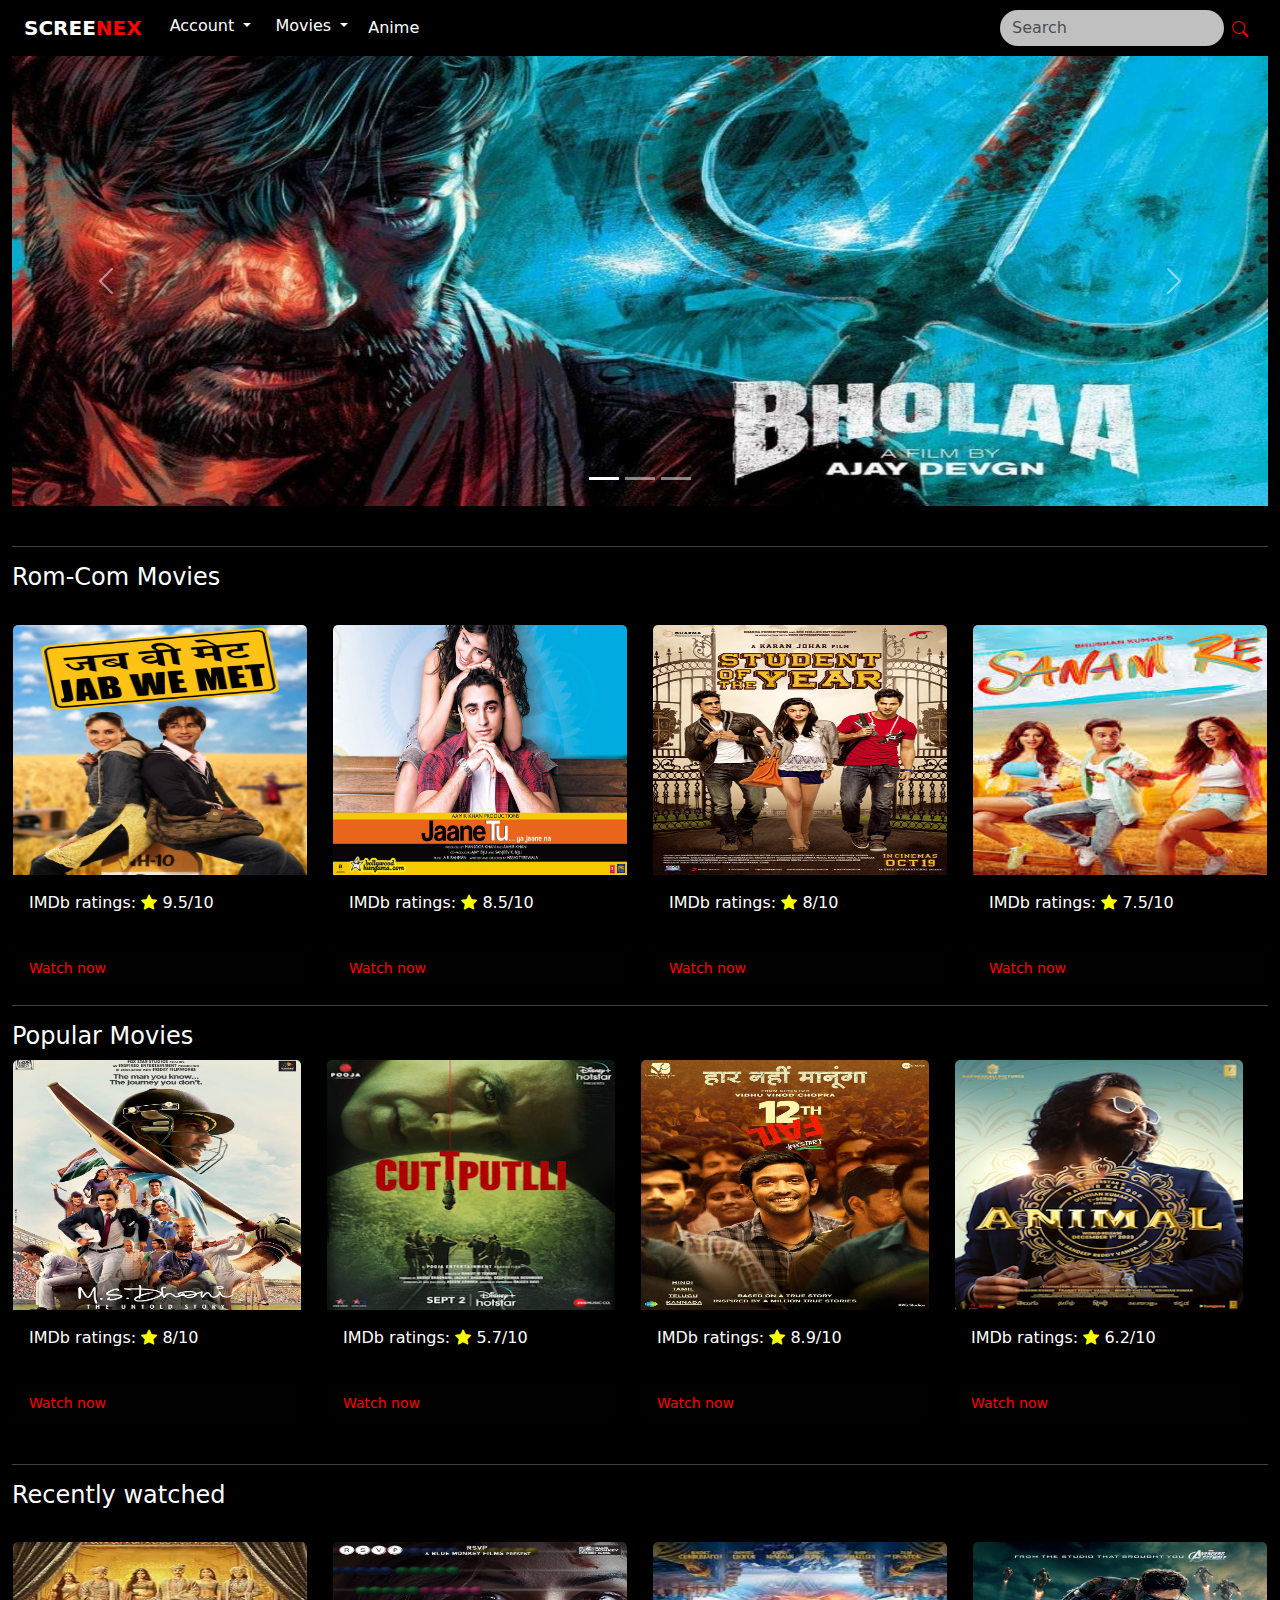
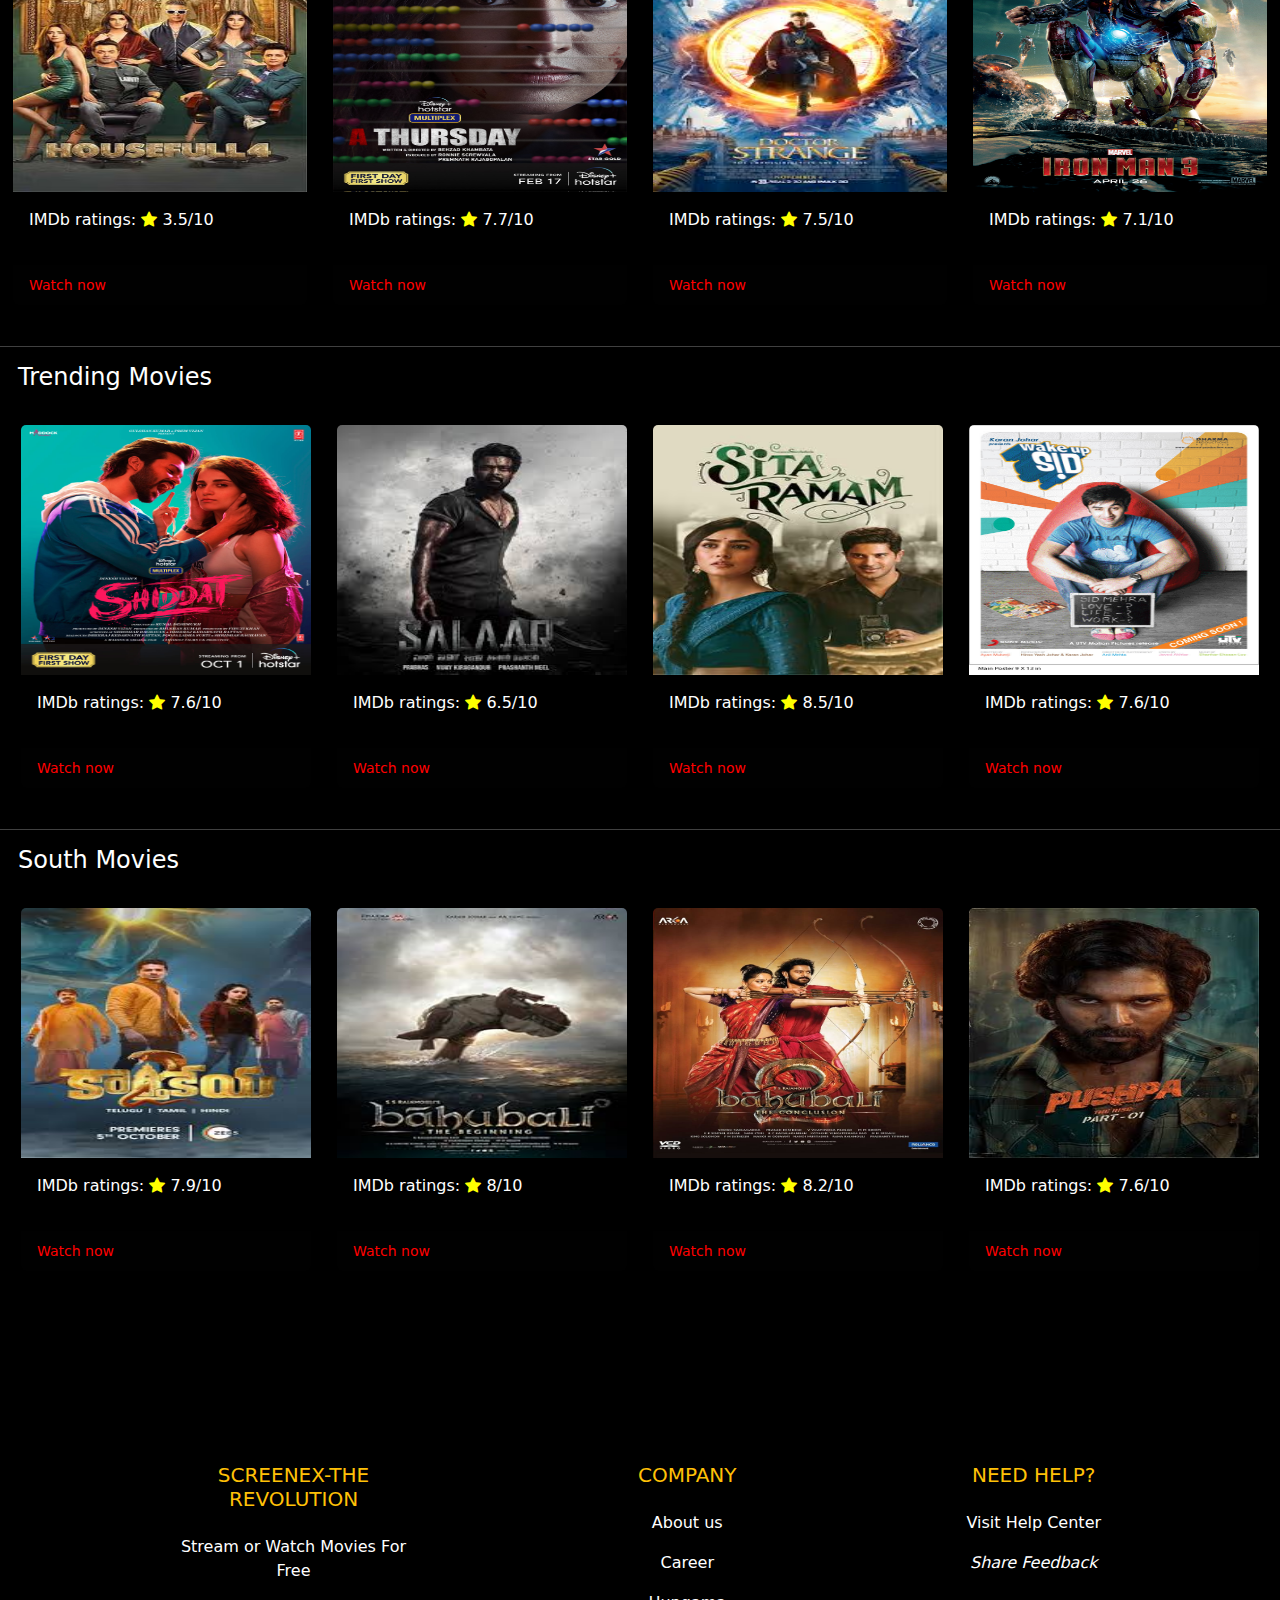
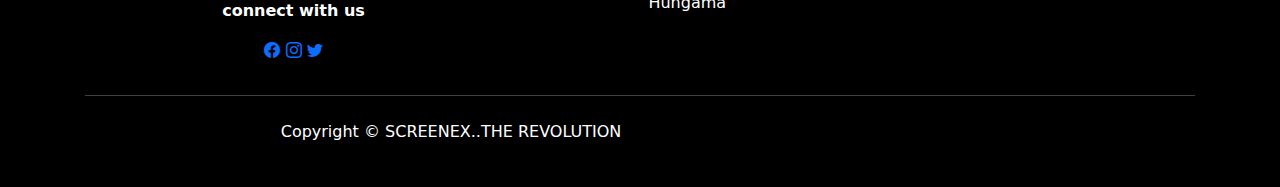
<file: index.html>
<!DOCTYPE html>
<html lang="en">
<head>
    <meta charset="UTF-8">
    <meta name="viewport" content="width=device-width, initial-scale=1.0">
    <title>Screenex-Watch movies online for free</title>
    <link rel="stylesheet" href="asset/css/style.css">
    <link rel="stylesheet" href="asset/css/bootstrap.min.css">
    <link rel="stylesheet" href="https://cdn.jsdelivr.net/npm/bootstrap-icons@1.11.3/font/bootstrap-icons.min.css">
    
</head>
<body style="background-color: black;">
   <div class="container-fluid">
    <div class="row">
        <div class="col-md-12">
          <nav class="navbar navbar-expand-lg bg-transparent">
            <div class="container-fluid">
              <a class="navbar-brand" href="index.html"> <b style="color: white;">SCREE</b><b style="color: red;">NEX</b> </a>
              <button class="navbar-toggler" type="button" data-bs-toggle="collapse" data-bs-target="#navbarSupportedContent" aria-controls="navbarSupportedContent" aria-expanded="false" aria-label="Toggle navigation">
                <span class="navbar-toggler-icon"></span>
              </button>
              <div class="collapse navbar-collapse" id="navbarSupportedContent">
                <ul class="navbar-nav me-auto mb-2 mb-lg-0">
                  <div class="dropdown">
                    <button class="btn btn-dark dropdown-toggle" style="color: white; background-color: black; border: none;" type="button" id="dropdownMenuButton1" data-bs-toggle="dropdown" aria-expanded="false">
                      Account
                    </button>
                    <ul class="dropdown-menu" aria-labelledby="dropdownMenuButton1">
                      <li><a class="dropdown-item" href="login.html" style="color: black;">Login</a></li>
                      <li><a class="dropdown-item" href="register.html" style="color: black;">Register</a></li>
                      
                    </ul>
                  </div>
                 
                  <div class="dropdown">
                    <button class="btn btn-dark dropdown-toggle" style="color: white; background-color: black; border: none;" type="button" id="dropdownMenuButton1" data-bs-toggle="dropdown" aria-expanded="false">
                      Movies
                    </button>
                    <ul class="dropdown-menu" aria-labelledby="dropdownMenuButton1">
                      <li><a class="dropdown-item" href="Bollywood.html" style="color: black;">Bollywood</a></li>
                      <li><a class="dropdown-item" href="Hollywood.html" style="color: black;">Hollywood</a></li>
                    </ul>
                  </div>

                 
                  <li class="nav-item">
                    <a class="nav-link active" aria-current="page" href="anime.html" style="color: white;">Anime</a>
                  </li>

                  

                 
                  
                </ul>


                <form class="d-flex" role="search">
                  <input class="form-control me-2" style="border-radius: 20px; background-color: silver; border: none; margin-right: 100px; " type="search" placeholder="Search">
                  <i class="bi bi-search mt-2 me-2" style="color: red;"></i>                
                </form>
                
              </div>
            </div>
          </nav>
          
          
            </div>
          </div>

<!--corousel-->
<div class="row">
  <div class="col-md-12">

    <div id="carouselExampleCaptions" class="carousel slide">
      <div class="carousel-indicators">
        <button type="button" data-bs-target="#carouselExampleCaptions" data-bs-slide-to="0" class="active" aria-current="true" aria-label="Slide 1"></button>
        <button type="button" data-bs-target="#carouselExampleCaptions" data-bs-slide-to="1" aria-label="Slide 2"></button>
        <button type="button" data-bs-target="#carouselExampleCaptions" data-bs-slide-to="2" aria-label="Slide 3"></button>
      </div>
      <div class="carousel-inner">
        <div class="carousel-item active">
          <img src="asset/image/bholaaaa.jpg" class="d-block w-100" alt="..." height="450px" width="700px">
          <div class="carousel-caption d-none d-md-block">                     
          </div>
        </div>

        <div class="carousel-item">
          <img src="asset/image/mahi.jpeg" class="d-block w-100" alt="..." height="450px" width="700px">
          <div class="carousel-caption d-none d-md-block">                 
          </div>
        </div>


        <div class="carousel-item">
          <img src="asset/image/yodha.avif" class="d-block w-100" alt="..." height="450px" width="700px">
          <div class="carousel-caption d-none d-md-block" >   
          </div>
        </div>
      </div>

      <button class="carousel-control-prev" type="button" data-bs-target="#carouselExampleCaptions" data-bs-slide="prev">
        <span class="carousel-control-prev-icon" aria-hidden="true"></span>
        <span class="visually-hidden">Previous</span>
      </button>
      <button class="carousel-control-next" type="button" data-bs-target="#carouselExampleCaptions" data-bs-slide="next">
        <span class="carousel-control-next-icon" aria-hidden="true"></span>
        <span class="visually-hidden">Next</span>
      </button>
    </div><br>

    <!-- Cards-->

    <div class="head"><hr>
      <h4>Rom-Com Movies</h4>
     </div><br>
     <div class="row">
      <div class="col-md-3">
        <div class="card" style="background-color: black; color: white;">
          <a href="#"><img src="asset/image/jab we met.jpg" alt="" class="card-img-top" height="250px"></a>
          <div class="card-body">
          
            <p>IMDb ratings: <i class="bi bi-star-fill" style="color: yellow;"></i> 9.5/10</p>
           
          </div>
          <div class="card-footer">
            <small class="text-danger"> <a href="https://www.hotstar.com/in/home?ref=%2Fin" target="_blank" style="color: red; text-decoration: none;">Watch now</a></small>
          </div>
         
        </div>
      </div>
      <div class="col-md-3"> <div class="card" style="background-color: black; color: white;">
        <a href="#"><img src="asset/image/jane tu ya jane na.jpg" alt="" class="card-img-top" height="250px"></a>
        <div class="card-body">
       
          <p>IMDb ratings: <i class="bi bi-star-fill" style="color: yellow;"></i> 8.5/10</p>
         
        </div>
        <div class="card-footer">
          <small class="text-danger"> <a href="https://www.hotstar.com/in/home?ref=%2Fin" target="_blank" style="color: red; text-decoration: none;">Watch now</a></small>
        </div>
       
      </div></div>
      <div class="col-md-3"> <div class="card" style="background-color: black; color: white;">
        <a  href="#"><img src="asset/image/soty.jpg" alt="" class="card-img-top" height="250px"></a>
        <div class="card-body">
         
          <p>IMDb ratings: <i class="bi bi-star-fill" style="color: yellow;"></i> 8/10</p>
         
        </div>
        <div class="card-footer">
          <small class="text-danger"> <a href="https://www.hotstar.com/in/home?ref=%2Fin" target="_blank" style="color: red; text-decoration: none;">Watch now</a></small>
        </div>
       
      </div></div>
      <div class="col-md-3"> <div class="card" style="background-color: black; color: white;">
        <a href="#"><img src="asset/image/sanam re.jfif" alt="" class="card-img-top" height="250px"></a>
        <div class="card-body">
          
          <p>IMDb ratings: <i class="bi bi-star-fill" style="color: yellow;"></i> 7.5/10</p>
         
        </div>
        <div class="card-footer">
          <small class="text-danger"> <a href="https://www.hotstar.com/in/home?ref=%2Fin" target="_blank" style="color: red; text-decoration: none;">Watch now</a></small>
        </div>
       
      </div></div>
    </div>
  </div><br>
                  
      <!--drop cards-->



      <div class="head"><hr>
        <h4>Popular Movies</h4>
       </div><br>
       <div class="row">
        <div class="col-md-3">
          <div class="card" style="background-color: black; color: white;">
            <a href="#"><img src="asset/image/msd.avif" alt="" class="card-img-top" height="250px"></a>
            <div class="card-body">
            
              <p>IMDb ratings: <i class="bi bi-star-fill" style="color: yellow;"></i> 8/10</p>
             
            </div>
            <div class="card-footer">
              <small class="text-danger"> <a href="https://www.hotstar.com/in/home?ref=%2Fin" target="_blank" style="color: red; text-decoration: none;">Watch now</a></small>
            </div>
           
          </div>
        </div>
        <div class="col-md-3"> <div class="card" style="background-color: black; color: white;">
          <a href="#"><img src="asset/image/Cuttputlli_film.jpeg" alt="" class="card-img-top" height="250px"></a>
          <div class="card-body">
         
            <p>IMDb ratings: <i class="bi bi-star-fill" style="color: yellow;"></i> 5.7/10</p>
           
          </div>
          <div class="card-footer">
            <small class="text-danger"> <a href="https://www.hotstar.com/in/home?ref=%2Fin" target="_blank" style="color: red; text-decoration: none;">Watch now</a></small>
          </div>
         
        </div></div>
        <div class="col-md-3"> <div class="card" style="background-color: black; color: white;">
          <a  href="#"><img src="asset/image/12th fail.jpg" alt="" class="card-img-top" height="250px"></a>
          <div class="card-body">
           
            <p>IMDb ratings: <i class="bi bi-star-fill" style="color: yellow;"></i> 8.9/10</p>
           
          </div>
          <div class="card-footer">
            <small class="text-danger"> <a href="https://www.hotstar.com/in/home?ref=%2Fin" target="_blank" style="color: red; text-decoration: none;">Watch now</a></small>
          </div>
         
        </div></div>
        <div class="col-md-3"> <div class="card" style="background-color: black; color: white;">
          <a href="#"><img src="asset/image/Animal_(2023_film)_poster.jpg" alt="" class="card-img-top" height="250px"></a>
          <div class="card-body">
            
            <p>IMDb ratings: <i class="bi bi-star-fill" style="color: yellow;"></i> 6.2/10</p>
           
          </div>
          <div class="card-footer">
            <small class="text-danger"> <a href="https://www.hotstar.com/in/home?ref=%2Fin" target="_blank" style="color: red; text-decoration: none;">Watch now</a></small>
          </div>
         
        </div></div>
      </div>
    </div><br>

    <!--card-->

    <div class="head"><hr>
      <h4>Recently watched </h4>
     </div><br>
     <div class="row">
      <div class="col-md-3">
        <div class="card" style="background-color: black; color: white;">
          <a href="#"><img src="asset/image/housefull-4-et00064161-16-10-2020-01-06-20.avif" alt="" class="card-img-top" height="250px"></a>
          <div class="card-body">
          
            <p>IMDb ratings: <i class="bi bi-star-fill" style="color: yellow;"></i> 3.5/10</p>
           
          </div>
          <div class="card-footer">
            <small class="text-danger"> <a href="https://www.hotstar.com/in/home?ref=%2Fin" target="_blank" style="color: red; text-decoration: none;">Watch now</a></small>
          </div>
         
        </div>
      </div>
      <div class="col-md-3"> <div class="card" style="background-color: black; color: white;">
        <a href="#"><img src="asset/image/thursday.jpg" alt="" class="card-img-top" height="250px"></a>
        <div class="card-body">
       
          <p>IMDb ratings: <i class="bi bi-star-fill" style="color: yellow;"></i> 7.7/10</p>
         
        </div>
        <div class="card-footer">
          <small class="text-danger"> <a href="https://www.hotstar.com/in/home?ref=%2Fin" target="_blank" style="color: red; text-decoration: none;">Watch now</a></small>
        </div>
       
      </div></div>
      <div class="col-md-3"> <div class="card" style="background-color: black; color: white;">
        <a  href="#"><img src="asset/image/dr strange.jfif" alt="" class="card-img-top" height="250px"></a>
        <div class="card-body">
         
          <p>IMDb ratings: <i class="bi bi-star-fill" style="color: yellow;"></i> 7.5/10</p>
         
        </div>
        <div class="card-footer">
          <small class="text-danger"> <a href="https://www.hotstar.com/in/home?ref=%2Fin" target="_blank" style="color: red; text-decoration: none;">Watch now</a></small>
        </div>
       
      </div></div>
      <div class="col-md-3"> <div class="card" style="background-color: black; color: white;">
        <a href="#"><img src="asset/image/iron man 3.jpg" alt="" class="card-img-top" height="250px"></a>
        <div class="card-body">
          
          <p>IMDb ratings: <i class="bi bi-star-fill" style="color: yellow;"></i> 7.1/10</p>
         
        </div>
        <div class="card-footer">
          <small class="text-danger"> <a href="https://www.hotstar.com/in/home?ref=%2Fin" target="_blank" style="color: red; text-decoration: none;">Watch now</a></small>
        </div>
       
      </div></div>
    </div>
  </div><br>
<!--cards-->
<div class="head"><hr>
  <h4 style="margin-left: 18px;">Trending Movies</h4>
 </div><br>
 <div class="row ms-2 me-2" >
  <div class="col-md-3">
    <div class="card" style="background-color: black; color: white;">
      <a href="#"><img src="asset/image/shiddat.jpg" alt="" class="card-img-top" height="250px"></a>
      <div class="card-body">
      
        <p>IMDb ratings: <i class="bi bi-star-fill" style="color: yellow;"></i> 7.6/10</p>
       
      </div>
      <div class="card-footer">
        <small class="text-danger"> <a href="https://www.hotstar.com/in/home?ref=%2Fin" target="_blank" style="color: red; text-decoration: none;">Watch now</a></small>
      </div>
     
    </div>
  </div>
  <div class="col-md-3"> <div class="card" style="background-color: black; color: white;">
    <a href="#"><img src="asset/image/salaar.jfif" alt="" class="card-img-top" height="250px"></a>
    <div class="card-body">
   
      <p>IMDb ratings: <i class="bi bi-star-fill" style="color: yellow;"></i> 6.5/10</p>
     
    </div>
    <div class="card-footer">
      <small class="text-danger"> <a href="https://www.hotstar.com/in/home?ref=%2Fin" target="_blank" style="color: red; text-decoration: none;">Watch now</a></small>
    </div>
   
  </div></div>
  <div class="col-md-3"> <div class="card" style="background-color: black; color: white;">
    <a  href="#"><img src="asset/image/sita ramam.avif" alt="" class="card-img-top" height="250px"></a>
    <div class="card-body">
     
      <p>IMDb ratings: <i class="bi bi-star-fill" style="color: yellow;"></i> 8.5/10</p>
     
    </div>
    <div class="card-footer">
      <small class="text-danger"> <a href="https://www.hotstar.com/in/home?ref=%2Fin" target="_blank" style="color: red; text-decoration: none;">Watch now</a></small>
    </div>
   
  </div></div>
  <div class="col-md-3"> <div class="card" style="background-color: black; color: white;">
    <a href="#"><img src="asset/image/wake.jpg" alt="" class="card-img-top" height="250px"></a>
    <div class="card-body">
      
      <p>IMDb ratings: <i class="bi bi-star-fill" style="color: yellow;"></i> 7.6/10</p>
     
    </div>
    <div class="card-footer">
      <small class="text-danger"> <a href="https://www.hotstar.com/in/home?ref=%2Fin" target="_blank" style="color: red; text-decoration: none;">Watch now</a></small>
    </div>
   
  </div></div>
</div>
</div><br>

<!--gg-->
<div class="head"><hr>
  <h4 style="margin-left: 18px;">South Movies</h4>
 </div><br>
 <div class="row ms-2 me-2" >
  <div class="col-md-3">
    <div class="card" style="background-color: black; color: white;">
      <a href="#"><img src="asset/image/kartika2.jfif" alt="" class="card-img-top" height="250px"></a>
      <div class="card-body">
      
        <p>IMDb ratings: <i class="bi bi-star-fill" style="color: yellow;"></i> 7.9/10</p>
       
      </div>
      <div class="card-footer">
        <small class="text-danger"> <a href="https://www.hotstar.com/in/home?ref=%2Fin" target="_blank" style="color: red; text-decoration: none;">Watch now</a></small>
      </div>
     
    </div>
  </div>
  <div class="col-md-3"> <div class="card" style="background-color: black; color: white;">
    <a href="#"><img src="asset/image/bahubali.jpg" alt="" class="card-img-top" height="250px"></a>
    <div class="card-body">
   
      <p>IMDb ratings: <i class="bi bi-star-fill" style="color: yellow;"></i> 8/10</p>
     
    </div>
    <div class="card-footer">
      <small class="text-danger"> <a href="https://www.hotstar.com/in/home?ref=%2Fin" target="_blank" style="color: red; text-decoration: none;">Watch now</a></small>
    </div>
   
  </div></div>
  <div class="col-md-3"> <div class="card" style="background-color: black; color: white;">
    <a  href="#"><img src="asset/image/bahubali 2.jpg" alt="" class="card-img-top" height="250px"></a>
    <div class="card-body">
     
      <p>IMDb ratings: <i class="bi bi-star-fill" style="color: yellow;"></i> 8.2/10</p>
     
    </div>
    <div class="card-footer">
      <small class="text-danger"> <a href="https://www.hotstar.com/in/home?ref=%2Fin" target="_blank" style="color: red; text-decoration: none;">Watch now</a></small>
    </div>
   
  </div></div>
  <div class="col-md-3"> <div class="card" style="background-color: black; color: white;">
    <a href="#"><img src="asset/image/pushpa.avif" alt="" class="card-img-top" height="250px"></a>
    <div class="card-body">
      
      <p>IMDb ratings: <i class="bi bi-star-fill" style="color: yellow;"></i> 7.6/10</p>
     
    </div>
    <div class="card-footer">
      <small class="text-danger"> <a href="https://www.hotstar.com/in/home?ref=%2Fin" target="_blank" style="color: red; text-decoration: none;">Watch now</a></small>
    </div>
   
  </div></div>
</div>
</div><br>






                    <!--footer-->

                    <footer class="bg-black text-white pt-5 pb-4">

                      <div class="container text-center text-md-left">
                    
                        <div class="row text-center text-md-left">
                          <div class="col-md-3 col-lg-3 col-xl-3 mx-auto mt-3">
                            <h5 class="text-uppercase mb-4 font-weight-bold text-warning"> SCREENEX-THE REVOLUTION </h5>
                            <p>Stream or Watch Movies For Free</p>
                           <p><strong>connect with us</strong></p>
                    
                          <p><a href="https://www.facebook.com/" target="_blank"><i class="bi bi-facebook"></i></a>
                            <a href="https://www.instagram.com/" target="_blank"><i class="bi bi-instagram"></i></a>
                            <a href="https://x.com/?lang=en" target="_blank"><i class="bi bi-twitter"></i></a>
                          </p>
                          
                    
                          </div>
                            <div class="col-md-2 col-lg-2 mx-auto mt-3">
                              <a href="#" style="text-decoration: none;"> <h5 class="text-uppercase mb-4 font-weight-bold text-warning">Company</h5></a> 
                              <p>
                                <a href="#" class="text-white" style="text-decoration: none;">About us</a>
                              </p>
                              <p>
                                <a href="#" class="text-white" style="text-decoration: none;">Career</a>
                              </p>
                              <p>
                                <a href="#" class="text-white" style="text-decoration: none;">Hungama</a>
                              </p>
                            </div>
                            <div class="col-md-3 col-lg-2 col-xl-2 mx-auto mt-3">
                              <h5 class="text-uppercase mb-4 font-weight-bold text-warning">Need Help?</h5>
                              <p>
                                <i class="fa fa-home mr-3"></i> Visit Help Center
                              </p>
                              <p>
                                <i class="fa fa-home mr-3">Share Feedback</i> 
                              </p>
                             
                            </div>
                    
                        </div>
                    
                        <hr class="mb-4">
                        <div class="row align-items-center">
                          <div class="col-md-7 col-lg-8">
                            <p>Copyright &copy; SCREENEX..THE REVOLUTION</p>
                      
                      </div>
                    
                      </div>
                      
                    
                      </footer>
                    <!--footer-->

  
  
  
  
  
    <script src="https://cdn.jsdelivr.net/npm/bootstrap@5.0.2/dist/js/bootstrap.bundle.min.js" integrity="sha384-MrcW6ZMFYlzcLA8Nl+NtUVF0sA7MsXsP1UyJoMp4YLEuNSfAP+JcXn/tWtIaxVXM" crossorigin="anonymous"></script>
  </body>
  </html>
</file>
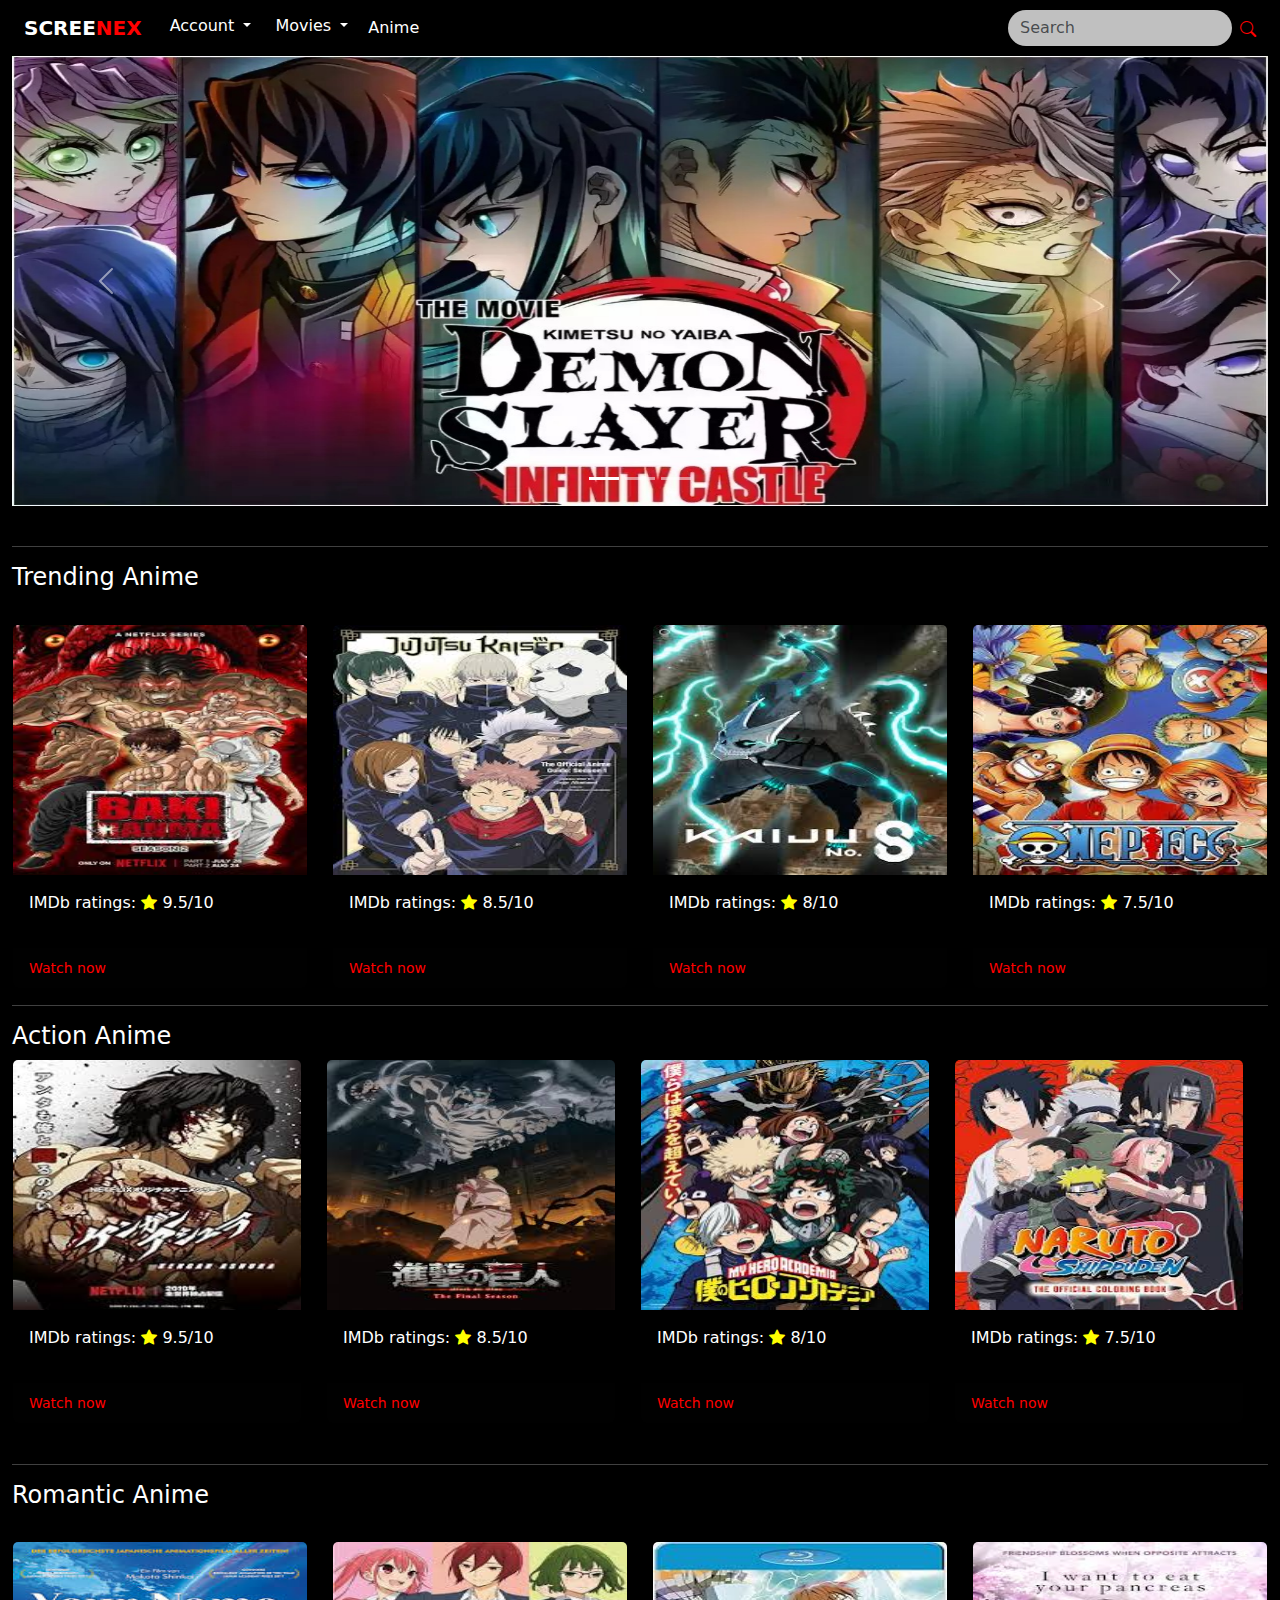
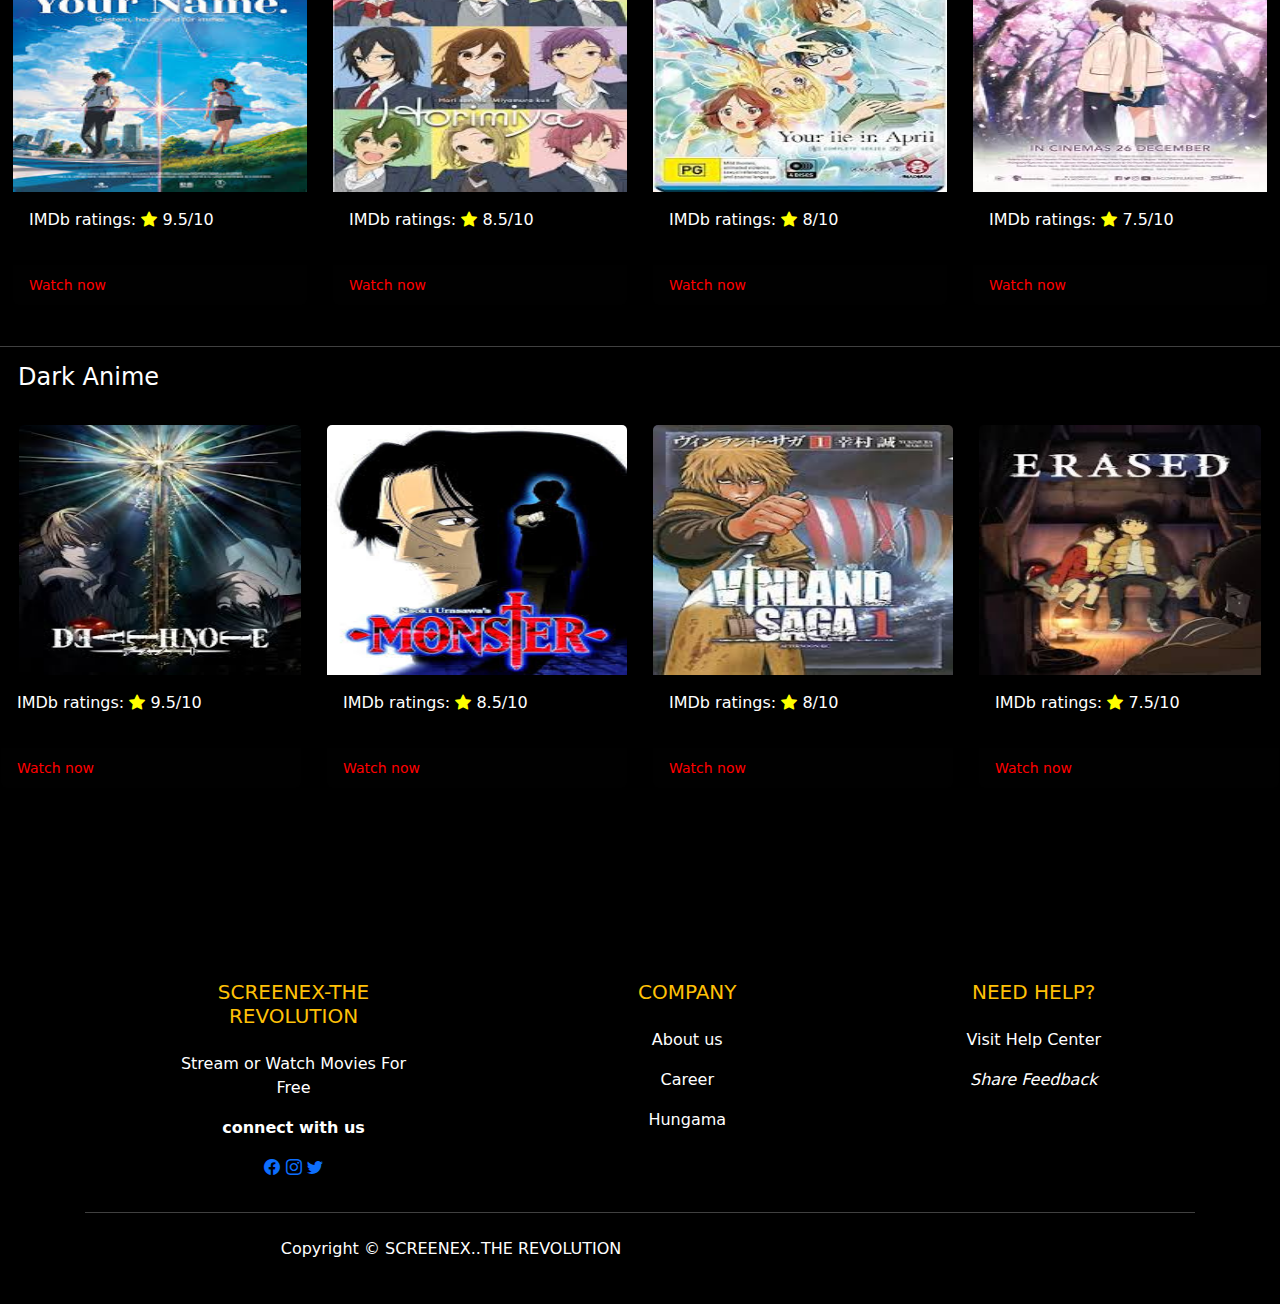
<file: anime.html>
<!DOCTYPE html>
<html lang="en">
<head>
    <meta charset="UTF-8">
    <meta name="viewport" content="width=device-width, initial-scale=1.0">
    <title>Screenex-Watch movies online for free</title>
    <link rel="stylesheet" href="asset/css/style.css">
    <link rel="stylesheet" href="asset/css/bootstrap.min.css">
    <link rel="stylesheet" href="https://cdn.jsdelivr.net/npm/bootstrap-icons@1.11.3/font/bootstrap-icons.min.css">
    
</head>
<body style="background-color: black;">
   <div class="container-fluid">
    <div class="row">
        <div class="col-md-12">
          <nav class="navbar navbar-expand-lg bg-black">
            <div class="container-fluid">
              <a class="navbar-brand" href="index.html"> <b style="color: white;">SCREE</b><b style="color: red;">NEX</b> </a>
              <button class="navbar-toggler" type="button" data-bs-toggle="collapse" data-bs-target="#navbarSupportedContent" aria-controls="navbarSupportedContent" aria-expanded="false" aria-label="Toggle navigation">
                <span class="navbar-toggler-icon"></span>
              </button>
              <div class="collapse navbar-collapse" id="navbarSupportedContent">
                <ul class="navbar-nav me-auto mb-2 mb-lg-0">
                  <div class="dropdown">
                    <button class="btn btn-dark dropdown-toggle" style="color: white; background-color: black; border: none;" type="button" id="dropdownMenuButton1" data-bs-toggle="dropdown" aria-expanded="false">
                      Account
                    </button>
                    <ul class="dropdown-menu" aria-labelledby="dropdownMenuButton1">
                      <li><a class="dropdown-item" href="login.html" style="color: black;">Login</a></li>
                      <li><a class="dropdown-item" href="register.html" style="color: black;">Register</a></li>
                      
                    </ul>
                  </div>
                 
                  <div class="dropdown">
                    <button class="btn btn-dark dropdown-toggle" style="color: white; background-color: black; border: none;" type="button" id="dropdownMenuButton1" data-bs-toggle="dropdown" aria-expanded="false">
                      Movies
                    </button>
                    <ul class="dropdown-menu" aria-labelledby="dropdownMenuButton1">
                      <li><a class="dropdown-item" href="Bollywood.html" style="color: black;">Bollywood</a></li>
                      <li><a class="dropdown-item" href="Hollywood.html" style="color: black;">Hollywood</a></li>
                    </ul>
                  </div>

                  <li class="nav-item">
                    <a class="nav-link active" aria-current="page" href="anime.html" style="color: white;">Anime</a>
                  </li>
                             
                  
                </ul>


                <form class="d-flex" role="search">
                  <input class="form-control me-2" style="border-radius: 20px; background-color: silver; border: none; " type="search" placeholder="Search">
                  <i class="bi bi-search mt-2" style="color: red;"></i>                 
                </form>
              </div>
            </div>
          </nav>
          
          
            </div>
          </div>

<!--corousel-->
<div class="row">
  <div class="col-md-12">

    <div id="carouselExampleCaptions" class="carousel slide">
      <div class="carousel-indicators">
        <button type="button" data-bs-target="#carouselExampleCaptions" data-bs-slide-to="0" class="active" aria-current="true" aria-label="Slide 1"></button>
        <button type="button" data-bs-target="#carouselExampleCaptions" data-bs-slide-to="1" aria-label="Slide 2"></button>
        <button type="button" data-bs-target="#carouselExampleCaptions" data-bs-slide-to="2" aria-label="Slide 3"></button>
      </div>
      <div class="carousel-inner">
        <div class="carousel-item active">
          <img src="asset/image/demon.jfif" class="d-block w-100" alt="..." height="450px" width="700px">
          <div class="carousel-caption d-none d-md-block">                     
          </div>
        </div>

        <div class="carousel-item">
          <img src="asset/image/bleasch.jfif" class="d-block w-100" alt="..." height="450px" width="700px">
          <div class="carousel-caption d-none d-md-block">                 
          </div>
        </div>


        <div class="carousel-item">
          <img src="asset/image/bliue.jfif" class="d-block w-100" alt="..." height="450px" width="700px">
          <div class="carousel-caption d-none d-md-block" >   
          </div>
        </div>
      </div>

      <button class="carousel-control-prev" type="button" data-bs-target="#carouselExampleCaptions" data-bs-slide="prev">
        <span class="carousel-control-prev-icon" aria-hidden="true"></span>
        <span class="visually-hidden">Previous</span>
      </button>
      <button class="carousel-control-next" type="button" data-bs-target="#carouselExampleCaptions" data-bs-slide="next">
        <span class="carousel-control-next-icon" aria-hidden="true"></span>
        <span class="visually-hidden">Next</span>
      </button>
    </div><br>

    <!-- Cards-->

    <div class="head"><hr>
      <h4>Trending Anime</h4>
     </div><br>
     <div class="row">
      <div class="col-md-3">
        <div class="card" style="background-color: black; color: white;">
          <a href="#"><img src="asset/img anime/baki.jfif" alt="" class="card-img-top" height="250px"></a>
          <div class="card-body">
          
            <p>IMDb ratings: <i class="bi bi-star-fill" style="color: yellow;"></i> 9.5/10</p>
           
          </div>
          <div class="card-footer">
            <small class="text-danger"> <a href="https://www.hotstar.com/in/home?ref=%2Fin" target="_blank" style="color: red; text-decoration: none;">Watch now</a></small>
          </div>
         
        </div>
      </div>
      <div class="col-md-3"> <div class="card" style="background-color: black; color: white;">
        <a href="#"><img src="asset/img anime/juju.jfif" alt="" class="card-img-top" height="250px"></a>
        <div class="card-body">
       
          <p>IMDb ratings: <i class="bi bi-star-fill" style="color: yellow;"></i> 8.5/10</p>
         
        </div>
        <div class="card-footer">
          <small class="text-danger"> <a href="https://www.hotstar.com/in/home?ref=%2Fin" target="_blank" style="color: red; text-decoration: none;">Watch now</a></small>
        </div>
       
      </div></div>
      <div class="col-md-3"> <div class="card" style="background-color: black; color: white;">
        <a  href="#"><img src="asset/img anime/kaiju.jfif" alt="" class="card-img-top" height="250px"></a>
        <div class="card-body">
         
          <p>IMDb ratings: <i class="bi bi-star-fill" style="color: yellow;"></i> 8/10</p>
         
        </div>
        <div class="card-footer">
          <small class="text-danger"> <a href="https://www.hotstar.com/in/home?ref=%2Fin" target="_blank" style="color: red; text-decoration: none;">Watch now</a></small>
        </div>
       
      </div></div>
      <div class="col-md-3"> <div class="card" style="background-color: black; color: white;">
        <a href="#"><img src="asset/img anime/one piece.jfif" alt="" class="card-img-top" height="250px"></a>
        <div class="card-body">
          
          <p>IMDb ratings: <i class="bi bi-star-fill" style="color: yellow;"></i> 7.5/10</p>
         
        </div>
        <div class="card-footer">
          <small class="text-danger"> <a href="https://www.hotstar.com/in/home?ref=%2Fin" target="_blank" style="color: red; text-decoration: none;">Watch now</a></small>
        </div>
       
      </div></div>
    </div>
  </div><br>

<!--new-->
<div class="head"><hr>
  <h4>Action Anime</h4>
 </div><br>
 <div class="row">
  <div class="col-md-3">
    <div class="card" style="background-color: black; color: white;">
      <a href="#"><img src="asset/img anime/kinjal.jfif" alt="" class="card-img-top" height="250px"></a>
      <div class="card-body">
      
        <p>IMDb ratings: <i class="bi bi-star-fill" style="color: yellow;"></i> 9.5/10</p>
       
      </div>
      <div class="card-footer">
        <small class="text-danger"> <a href="https://www.hotstar.com/in/home?ref=%2Fin" target="_blank" style="color: red; text-decoration: none;">Watch now</a></small>
      </div>
     
    </div>
  </div>
  <div class="col-md-3"> <div class="card" style="background-color: black; color: white;">
    <a href="#"><img src="asset/img anime/attack.jfif" alt="" class="card-img-top" height="250px"></a>
    <div class="card-body">
   
      <p>IMDb ratings: <i class="bi bi-star-fill" style="color: yellow;"></i> 8.5/10</p>
     
    </div>
    <div class="card-footer">
      <small class="text-danger"> <a href="https://www.hotstar.com/in/home?ref=%2Fin" target="_blank" style="color: red; text-decoration: none;">Watch now</a></small>
    </div>
   
  </div></div>
  <div class="col-md-3"> <div class="card" style="background-color: black; color: white;">
    <a  href="#"><img src="asset/img anime/mha.jfif" alt="" class="card-img-top" height="250px"></a>
    <div class="card-body">
     
      <p>IMDb ratings: <i class="bi bi-star-fill" style="color: yellow;"></i> 8/10</p>
     
    </div>
    <div class="card-footer">
      <small class="text-danger"> <a href="https://www.hotstar.com/in/home?ref=%2Fin" target="_blank" style="color: red; text-decoration: none;">Watch now</a></small>
    </div>
   
  </div></div>
  <div class="col-md-3"> <div class="card" style="background-color: black; color: white;">
    <a href="#"><img src="asset/img anime/naruto.jfif" alt="" class="card-img-top" height="250px"></a>
    <div class="card-body">
      
      <p>IMDb ratings: <i class="bi bi-star-fill" style="color: yellow;"></i> 7.5/10</p>
     
    </div>
    <div class="card-footer">
      <small class="text-danger"> <a href="https://www.hotstar.com/in/home?ref=%2Fin" target="_blank" style="color: red; text-decoration: none;">Watch now</a></small>
    </div>
   
  </div></div>
</div>
</div><br>


 <!--new 1-->
 <div class="head"><hr>
  <h4>Romantic Anime</h4>
 </div><br>
 <div class="row">
  <div class="col-md-3">
    <div class="card" style="background-color: black; color: white;">
      <a href="#"><img src="asset/img anime/name.jfif" alt="" class="card-img-top" height="250px"></a>
      <div class="card-body">
      
        <p>IMDb ratings: <i class="bi bi-star-fill" style="color: yellow;"></i> 9.5/10</p>
       
      </div>
      <div class="card-footer">
        <small class="text-danger"> <a href="https://www.hotstar.com/in/home?ref=%2Fin" target="_blank" style="color: red; text-decoration: none;">Watch now</a></small>
      </div>
     
    </div>
  </div>
  <div class="col-md-3"> <div class="card" style="background-color: black; color: white;">
    <a href="#"><img src="asset/img anime/horimia.jfif" alt="" class="card-img-top" height="250px"></a>
    <div class="card-body">
   
      <p>IMDb ratings: <i class="bi bi-star-fill" style="color: yellow;"></i> 8.5/10</p>
     
    </div>
    <div class="card-footer">
      <small class="text-danger"> <a href="https://www.hotstar.com/in/home?ref=%2Fin" target="_blank" style="color: red; text-decoration: none;">Watch now</a></small>
    </div>
   
  </div></div>
  <div class="col-md-3"> <div class="card" style="background-color: black; color: white;">
    <a  href="#"><img src="asset/img anime/liee.jfif" alt="" class="card-img-top" height="250px"></a>
    <div class="card-body">
     
      <p>IMDb ratings: <i class="bi bi-star-fill" style="color: yellow;"></i> 8/10</p>
     
    </div>
    <div class="card-footer">
      <small class="text-danger"> <a href="https://www.hotstar.com/in/home?ref=%2Fin" target="_blank" style="color: red; text-decoration: none;">Watch now</a></small>
    </div>
   
  </div></div>
  <div class="col-md-3"> <div class="card" style="background-color: black; color: white;">
    <a href="#"><img src="asset/img anime/eat.jfif" alt="" class="card-img-top" height="250px"></a>
    <div class="card-body">
      
      <p>IMDb ratings: <i class="bi bi-star-fill" style="color: yellow;"></i> 7.5/10</p>
     
    </div>
    <div class="card-footer">
      <small class="text-danger"> <a href="https://www.hotstar.com/in/home?ref=%2Fin" target="_blank" style="color: red; text-decoration: none;">Watch now</a></small>
    </div>
   
  </div></div>
</div>
</div><br>

<!--new3-->

<div class="head"><hr>
  <h4 style="margin-left: 18px;">Dark Anime</h4>
 </div><br>
 <div class="row">
  <div class="col-md-3">
    <div class="card" style="background-color: black; color: white;">
      <a href="#" style="margin-left: 18px;"><img src="asset/img anime/dead.jfif" alt="" class="card-img-top" height="250px"></a>
      <div class="card-body">
      
        <p>IMDb ratings: <i class="bi bi-star-fill" style="color: yellow;"></i> 9.5/10</p>
       
      </div>
      <div class="card-footer">
        <small class="text-danger"> <a href="https://www.hotstar.com/in/home?ref=%2Fin" target="_blank" style="color: red; text-decoration: none;">Watch now</a></small>
      </div>
     
    </div>
  </div>
  <div class="col-md-3"> <div class="card" style="background-color: black; color: white;">
    <a href="#"><img src="asset/img anime/mon.jfif" alt="" class="card-img-top" height="250px"></a>
    <div class="card-body">
   
      <p>IMDb ratings: <i class="bi bi-star-fill" style="color: yellow;"></i> 8.5/10</p>
     
    </div>
    <div class="card-footer">
      <small class="text-danger"> <a href="https://www.hotstar.com/in/home?ref=%2Fin" target="_blank" style="color: red; text-decoration: none;">Watch now</a></small>
    </div>
   
  </div></div>
  <div class="col-md-3"> <div class="card" style="background-color: black; color: white;">
    <a  href="#"><img src="asset/img anime/vinland.jfif" alt="" class="card-img-top" height="250px"></a>
    <div class="card-body">
     
      <p>IMDb ratings: <i class="bi bi-star-fill" style="color: yellow;"></i> 8/10</p>
     
    </div>
    <div class="card-footer">
      <small class="text-danger"> <a href="https://www.hotstar.com/in/home?ref=%2Fin" target="_blank" style="color: red; text-decoration: none;">Watch now</a></small>
    </div>
   
  </div></div>
  <div class="col-md-3"> <div class="card" style="background-color: black; color: white;">
    <a href="#" style="margin-right: 18px;"><img src="asset/img anime/eraser.jfif" alt="" class="card-img-top" height="250px"></a>
    <div class="card-body">
      
      <p>IMDb ratings: <i class="bi bi-star-fill" style="color: yellow;"></i> 7.5/10</p>
     
    </div>
    <div class="card-footer">
      <small class="text-danger"> <a href="https://www.hotstar.com/in/home?ref=%2Fin" target="_blank" style="color: red; text-decoration: none;">Watch now</a></small>
    </div>
   
  </div></div>
</div>
</div><br>


                    <!--footer-->

                    <footer class="bg-black text-white pt-5 pb-4">

                      <div class="container text-center text-md-left">
                    
                        <div class="row text-center text-md-left">
                          <div class="col-md-3 col-lg-3 col-xl-3 mx-auto mt-3">
                            <h5 class="text-uppercase mb-4 font-weight-bold text-warning"> SCREENEX-THE REVOLUTION </h5>
                            <p>Stream or Watch Movies For Free</p>
                           <p><strong>connect with us</strong></p>
                    
                          <p><a href="https://www.facebook.com/" target="_blank"><i class="bi bi-facebook"></i></a>
                            <a href="https://www.instagram.com/" target="_blank"><i class="bi bi-instagram"></i></a>
                            <a href="https://x.com/?lang=en" target="_blank"><i class="bi bi-twitter"></i></a>
                          </p>
                          
                    
                          </div>
                            <div class="col-md-2 col-lg-2 mx-auto mt-3">
                              <a href="#" style="text-decoration: none;"> <h5 class="text-uppercase mb-4 font-weight-bold text-warning">Company</h5></a> 
                              <p>
                                <a href="#" class="text-white" style="text-decoration: none;">About us</a>
                              </p>
                              <p>
                                <a href="#" class="text-white" style="text-decoration: none;">Career</a>
                              </p>
                              <p>
                                <a href="#" class="text-white" style="text-decoration: none;">Hungama</a>
                              </p>
                            </div>
                            <div class="col-md-3 col-lg-2 col-xl-2 mx-auto mt-3">
                              <h5 class="text-uppercase mb-4 font-weight-bold text-warning">Need Help?</h5>
                              <p>
                                <i class="fa fa-home mr-3"></i> Visit Help Center
                              </p>
                              <p>
                                <i class="fa fa-home mr-3">Share Feedback</i> 
                              </p>
                             
                            </div>
                    
                        </div>
                    
                        <hr class="mb-4">
                        <div class="row align-items-center">
                          <div class="col-md-7 col-lg-8">
                            <p>Copyright &copy; SCREENEX..THE REVOLUTION</p>
                      
                      </div>
                    
                      </div>
                      
                    
                      </footer>
                    <!--footer-->

  
  
  
  
  
    <script src="https://cdn.jsdelivr.net/npm/bootstrap@5.0.2/dist/js/bootstrap.bundle.min.js" integrity="sha384-MrcW6ZMFYlzcLA8Nl+NtUVF0sA7MsXsP1UyJoMp4YLEuNSfAP+JcXn/tWtIaxVXM" crossorigin="anonymous"></script>
  </body>
  </html>
</file>
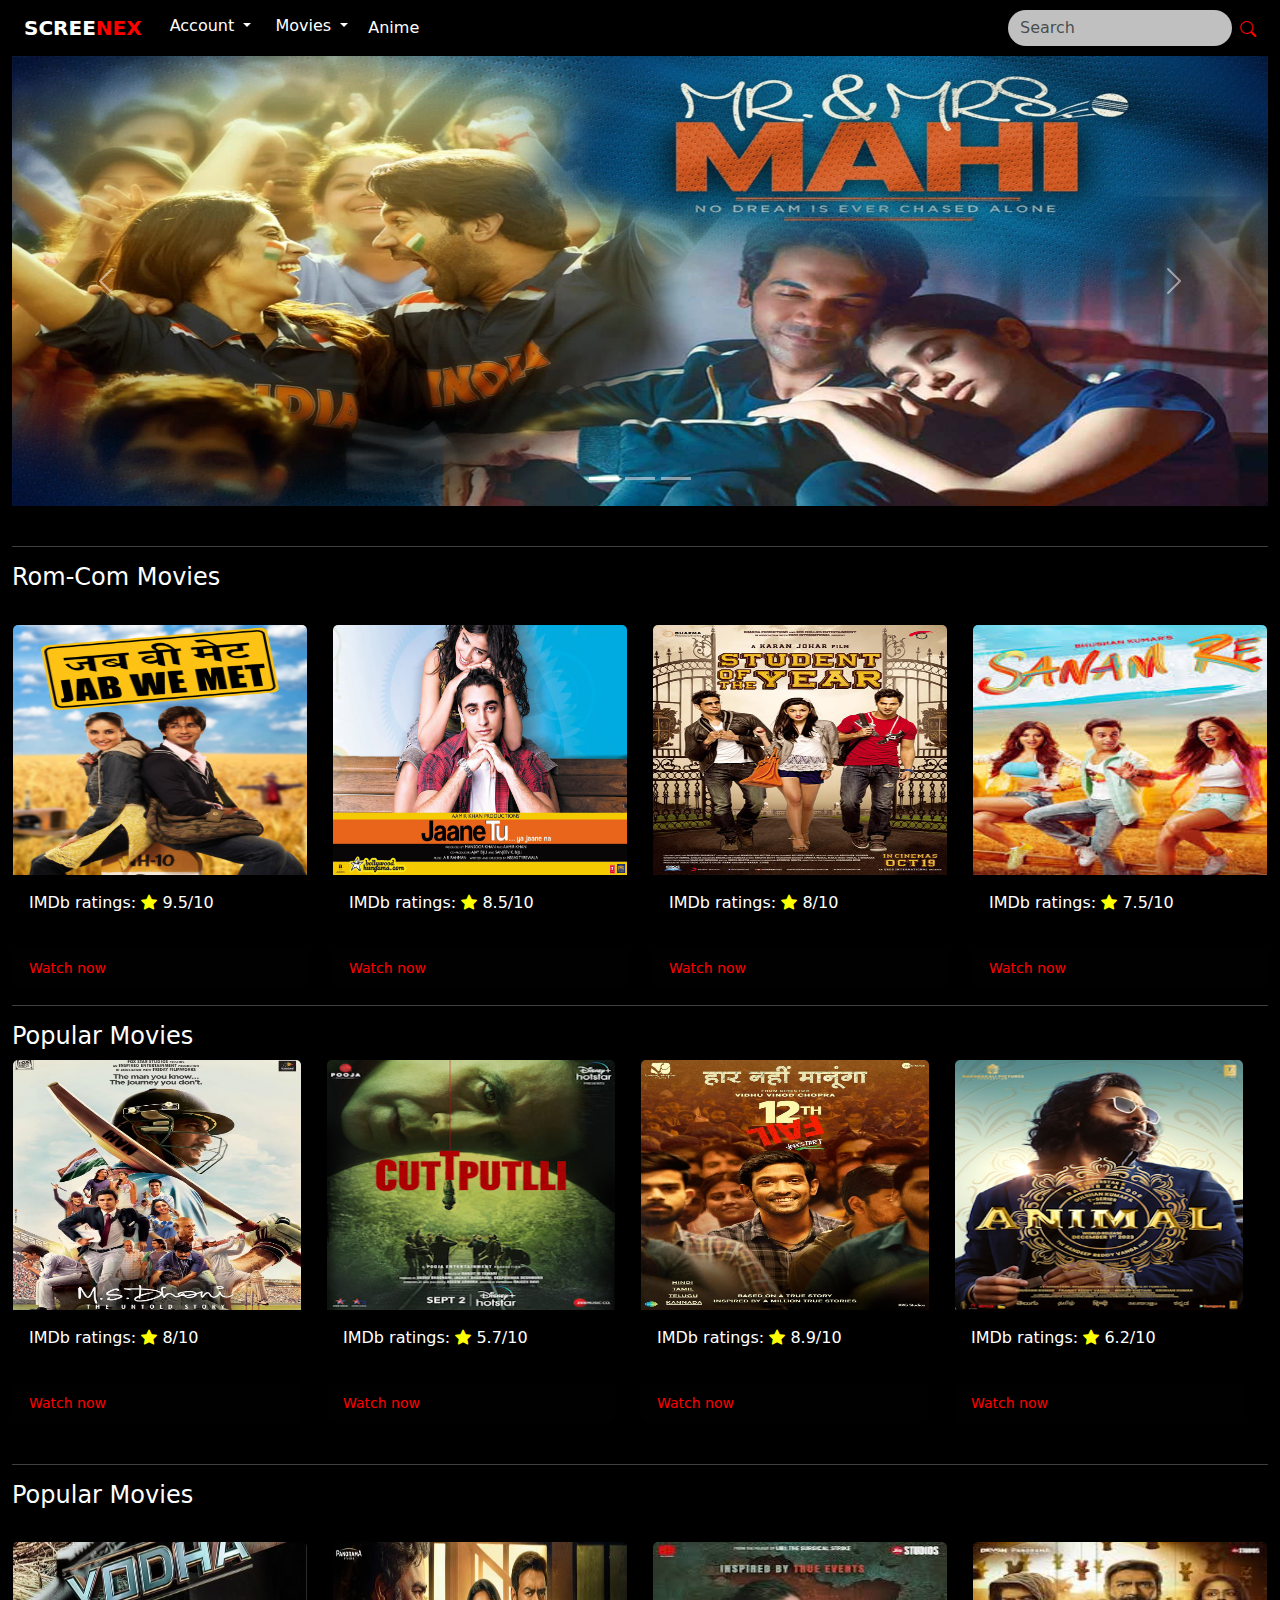
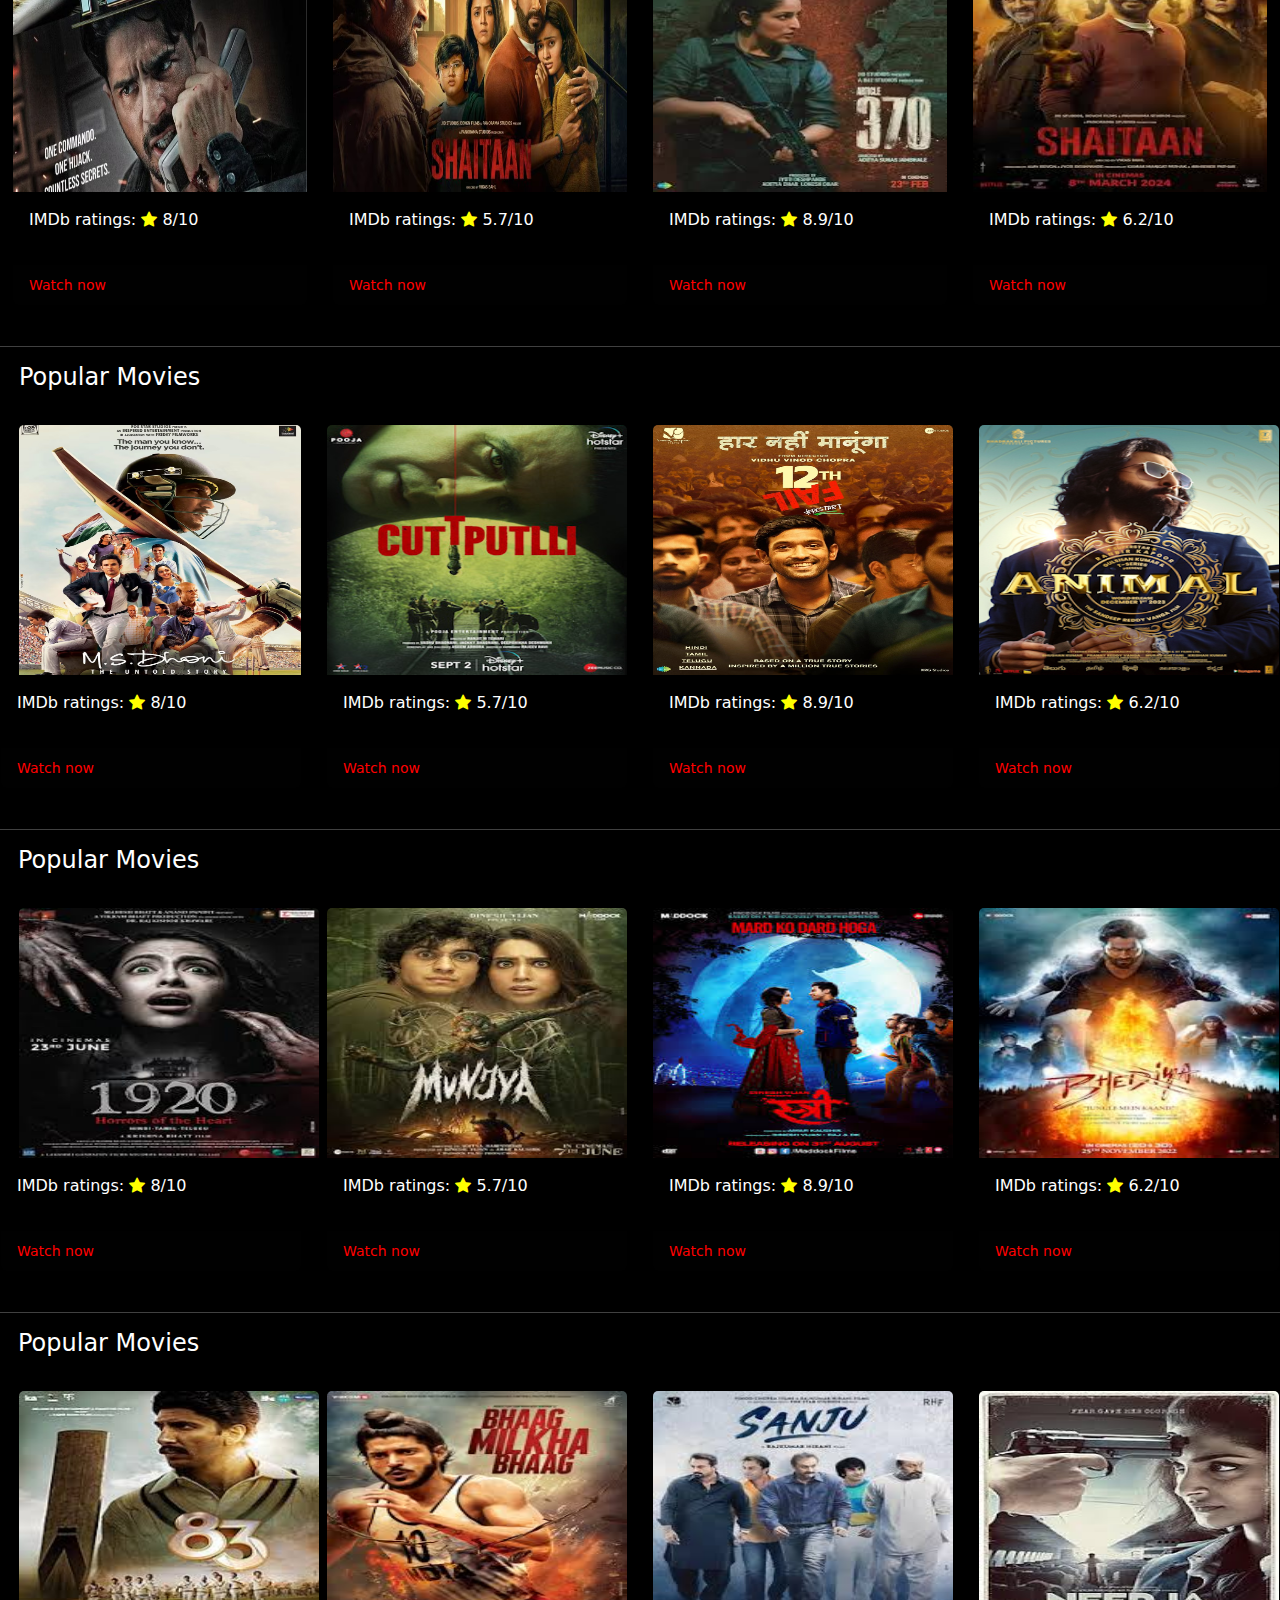
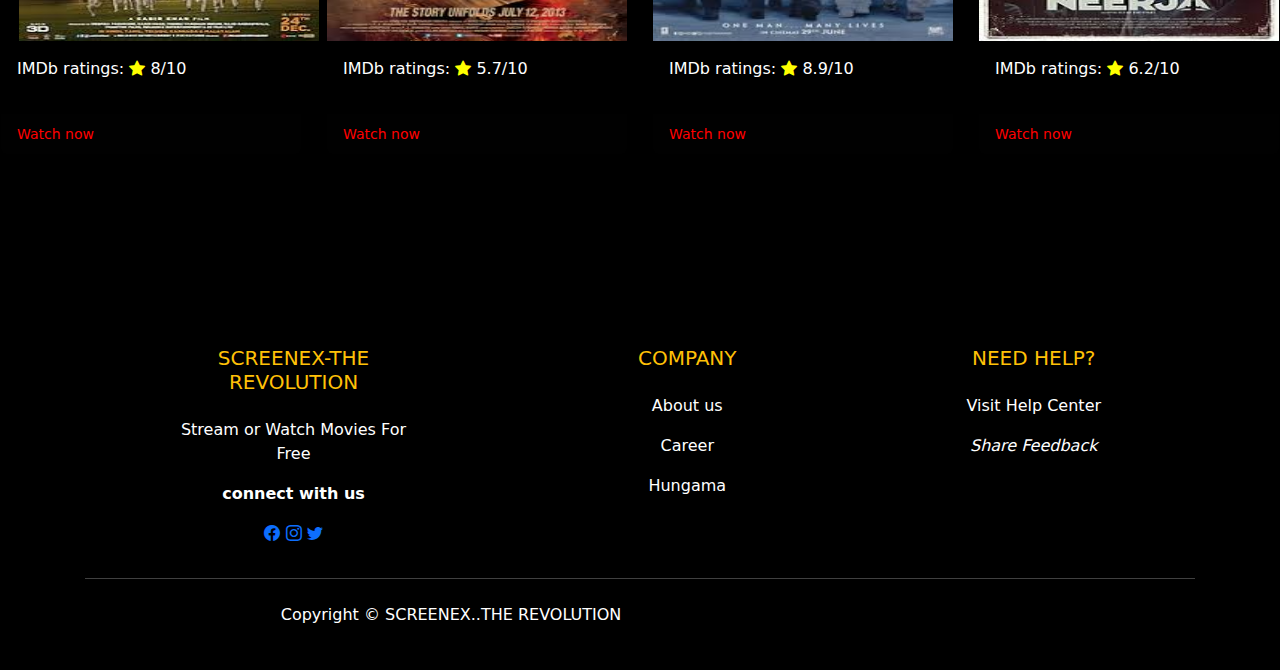
<file: Bollywood.html>
<!DOCTYPE html>
<html lang="en">
<head>
    <meta charset="UTF-8">
    <meta name="viewport" content="width=device-width, initial-scale=1.0">
    <title>Screenex-Watch movies online for free</title>
    <link rel="stylesheet" href="asset/css/style.css">
    <link rel="stylesheet" href="asset/css/bootstrap.min.css">
    <link rel="stylesheet" href="https://cdn.jsdelivr.net/npm/bootstrap-icons@1.11.3/font/bootstrap-icons.min.css">
    
</head>
<body style="background-color: black;">
   <div class="container-fluid">
    <div class="row">
        <div class="col-md-12">
          <nav class="navbar navbar-expand-lg bg-black">
            <div class="container-fluid">
              <a class="navbar-brand" href="index.html"> <b style="color: white;">SCREE</b><b style="color: red;">NEX</b> </a>
              <button class="navbar-toggler" type="button" data-bs-toggle="collapse" data-bs-target="#navbarSupportedContent" aria-controls="navbarSupportedContent" aria-expanded="false" aria-label="Toggle navigation">
                <span class="navbar-toggler-icon"></span>
              </button>
              <div class="collapse navbar-collapse" id="navbarSupportedContent">
                <ul class="navbar-nav me-auto mb-2 mb-lg-0">
                  <div class="dropdown">
                    <button class="btn btn-dark dropdown-toggle" style="color: white; background-color: black; border: none;" type="button" id="dropdownMenuButton1" data-bs-toggle="dropdown" aria-expanded="false">
                      Account
                    </button>
                    <ul class="dropdown-menu" aria-labelledby="dropdownMenuButton1">
                      <li><a class="dropdown-item" href="login.html" style="color: black;">Login</a></li>
                      <li><a class="dropdown-item" href="register.html" style="color: black;">Register</a></li>
                      
                    </ul>
                  </div>
                 
                  <div class="dropdown">
                    <button class="btn btn-dark dropdown-toggle" style="color: white; background-color: black; border: none;" type="button" id="dropdownMenuButton1" data-bs-toggle="dropdown" aria-expanded="false">
                      Movies
                    </button>
                    <ul class="dropdown-menu" aria-labelledby="dropdownMenuButton1">
                      <li><a class="dropdown-item" href="Bollywood.html" style="color: black;">Bollywood</a></li>
                      <li><a class="dropdown-item" href="Hollywood.html" style="color: black;">Hollywood</a></li>
                    </ul>
                  </div>

                 
                  <li class="nav-item">
                    <a class="nav-link active" aria-current="page" href="anime.html" style="color: white;">Anime</a>
                  </li>

                  

                 
                  
                </ul>


                <form class="d-flex" role="search">
                  <input class="form-control me-2" style="border-radius: 20px; background-color: silver; border: none; " type="search" placeholder="Search">
                  <i class="bi bi-search mt-2" style="color: red;"></i>                 
                </form>
              </div>
            </div>
          </nav>
          
          
            </div>
          </div>

          <!--Bollywood--->    

<!-- Inner -->
<div class="row">
  <div class="col-md-12">

    <div id="carouselExampleCaptions" class="carousel slide">
      <div class="carousel-indicators">
        <button type="button" data-bs-target="#carouselExampleCaptions" data-bs-slide-to="0" class="active" aria-current="true" aria-label="Slide 1"></button>
        <button type="button" data-bs-target="#carouselExampleCaptions" data-bs-slide-to="1" aria-label="Slide 2"></button>
        <button type="button" data-bs-target="#carouselExampleCaptions" data-bs-slide-to="2" aria-label="Slide 3"></button>
      </div>
      <div class="carousel-inner">
        <div class="carousel-item active">
          <img src="asset/image/mahi.jpeg" class="d-block w-100" alt="..." height="450px" width="700px">
          <div class="carousel-caption d-none d-md-block">                     
          </div>
        </div>

        <div class="carousel-item">
          <img src="asset/image/yodha.avif" class="d-block w-100" alt="..." height="450px" width="700px">
          <div class="carousel-caption d-none d-md-block">                 
          </div>
        </div>


        <div class="carousel-item">
          <img src="asset/image/bhola.jpg" class="d-block w-100" alt="..." height="450px" width="700px">
          <div class="carousel-caption d-none d-md-block" >   
          </div>
        </div>
      </div>

      <button class="carousel-control-prev" type="button" data-bs-target="#carouselExampleCaptions" data-bs-slide="prev">
        <span class="carousel-control-prev-icon" aria-hidden="true"></span>
        <span class="visually-hidden">Previous</span>
      </button>
      <button class="carousel-control-next" type="button" data-bs-target="#carouselExampleCaptions" data-bs-slide="next">
        <span class="carousel-control-next-icon" aria-hidden="true"></span>
        <span class="visually-hidden">Next</span>
      </button>
    </div><br>

    <!-- Cards-->

    <div class="head"><hr>
      <h4>Rom-Com Movies</h4>
     </div><br>
     <div class="row">
      <div class="col-md-3">
        <div class="card" style="background-color: black; color: white;">
          <a href="#"><img src="asset/image/jab we met.jpg" alt="" class="card-img-top" height="250px"></a>
          <div class="card-body">
          
            <p>IMDb ratings: <i class="bi bi-star-fill" style="color: yellow;"></i> 9.5/10</p>
           
          </div>
          <div class="card-footer">
            <small class="text-danger"> <a href="https://www.hotstar.com/in/home?ref=%2Fin" target="_blank" style="color: red; text-decoration: none;">Watch now</a></small>
          </div>
         
        </div>
      </div>
      <div class="col-md-3"> <div class="card" style="background-color: black; color: white;">
        <a href="#"><img src="asset/image/jane tu ya jane na.jpg" alt="" class="card-img-top" height="250px"></a>
        <div class="card-body">
       
          <p>IMDb ratings: <i class="bi bi-star-fill" style="color: yellow;"></i> 8.5/10</p>
         
        </div>
        <div class="card-footer">
          <small class="text-danger"> <a href="https://www.hotstar.com/in/home?ref=%2Fin" target="_blank" style="color: red; text-decoration: none;">Watch now</a></small>
        </div>
       
      </div></div>
      <div class="col-md-3"> <div class="card" style="background-color: black; color: white;">
        <a  href="#"><img src="asset/image/soty.jpg" alt="" class="card-img-top" height="250px"></a>
        <div class="card-body">
         
          <p>IMDb ratings: <i class="bi bi-star-fill" style="color: yellow;"></i> 8/10</p>
         
        </div>
        <div class="card-footer">
          <small class="text-danger"> <a href="https://www.hotstar.com/in/home?ref=%2Fin" target="_blank" style="color: red; text-decoration: none;">Watch now</a></small>
        </div>
       
      </div></div>
      <div class="col-md-3"> <div class="card" style="background-color: black; color: white;">
        <a href="#"><img src="asset/image/sanam re.jfif" alt="" class="card-img-top" height="250px"></a>
        <div class="card-body">
          
          <p>IMDb ratings: <i class="bi bi-star-fill" style="color: yellow;"></i> 7.5/10</p>
         
        </div>
        <div class="card-footer">
          <small class="text-danger"> <a href="https://www.hotstar.com/in/home?ref=%2Fin" target="_blank" style="color: red; text-decoration: none;">Watch now</a></small>
        </div>
       
      </div></div>
    </div>
  </div><br>
                  
      <!--drop cards-->



      <div class="head"><hr>
        <h4>Popular Movies</h4>
       </div><br>
       <div class="row">
        <div class="col-md-3">
          <div class="card" style="background-color: black; color: white;">
            <a href="#"><img src="asset/image/msd.avif" alt="" class="card-img-top" height="250px"></a>
            <div class="card-body">
            
              <p>IMDb ratings: <i class="bi bi-star-fill" style="color: yellow;"></i> 8/10</p>
             
            </div>
            <div class="card-footer">
              <small class="text-danger"> <a href="https://www.hotstar.com/in/home?ref=%2Fin" target="_blank" style="color: red; text-decoration: none;">Watch now</a></small>
            </div>
           
          </div>
        </div>
        <div class="col-md-3"> <div class="card" style="background-color: black; color: white;">
          <a href="#"><img src="asset/image/Cuttputlli_film.jpeg" alt="" class="card-img-top" height="250px"></a>
          <div class="card-body">
         
            <p>IMDb ratings: <i class="bi bi-star-fill" style="color: yellow;"></i> 5.7/10</p>
           
          </div>
          <div class="card-footer">
            <small class="text-danger"> <a href="https://www.hotstar.com/in/home?ref=%2Fin" target="_blank" style="color: red; text-decoration: none;">Watch now</a></small>
          </div>
         
        </div></div>
        <div class="col-md-3"> <div class="card" style="background-color: black; color: white;">
          <a  href="#"><img src="asset/image/12th fail.jpg" alt="" class="card-img-top" height="250px"></a>
          <div class="card-body">
           
            <p>IMDb ratings: <i class="bi bi-star-fill" style="color: yellow;"></i> 8.9/10</p>
           
          </div>
          <div class="card-footer">
            <small class="text-danger"> <a href="https://www.hotstar.com/in/home?ref=%2Fin" target="_blank" style="color: red; text-decoration: none;">Watch now</a></small>
          </div>
         
        </div></div>
        <div class="col-md-3"> <div class="card" style="background-color: black; color: white;">
          <a href="#"><img src="asset/image/Animal_(2023_film)_poster.jpg" alt="" class="card-img-top" height="250px"></a>
          <div class="card-body">
            
            <p>IMDb ratings: <i class="bi bi-star-fill" style="color: yellow;"></i> 6.2/10</p>
           
          </div>
          <div class="card-footer">
            <small class="text-danger"> <a href="https://www.hotstar.com/in/home?ref=%2Fin" target="_blank" style="color: red; text-decoration: none;">Watch now</a></small>
          </div>
         
        </div></div>
      </div>
    </div><br>


<!--cards-->


<div class="head"><hr>
  <h4>Popular Movies</h4>
 </div><br>
 <div class="row">
  <div class="col-md-3">
    <div class="card" style="background-color: black; color: white;">
      <a href="#"><img src="asset/image/yodha.avif" alt="" class="card-img-top" height="250px"></a>
      <div class="card-body">
      
        <p>IMDb ratings: <i class="bi bi-star-fill" style="color: yellow;"></i> 8/10</p>
       
      </div>
      <div class="card-footer">
        <small class="text-danger"> <a href="https://www.hotstar.com/in/home?ref=%2Fin" target="_blank" style="color: red; text-decoration: none;">Watch now</a></small>
      </div>
     
    </div>
  </div>
  <div class="col-md-3"> <div class="card" style="background-color: black; color: white;">
    <a href="#"><img src="asset/image/shaitaan.avif" alt="" class="card-img-top" height="250px"></a>
    <div class="card-body">
   
      <p>IMDb ratings: <i class="bi bi-star-fill" style="color: yellow;"></i> 5.7/10</p>
     
    </div>
    <div class="card-footer">
      <small class="text-danger"> <a href="https://www.hotstar.com/in/home?ref=%2Fin" target="_blank" style="color: red; text-decoration: none;">Watch now</a></small>
    </div>
   
  </div></div>
  <div class="col-md-3"> <div class="card" style="background-color: black; color: white;">
    <a  href="#"><img src="asset/img anime/370.jfif" alt="" class="card-img-top" height="250px"></a>
    <div class="card-body">
     
      <p>IMDb ratings: <i class="bi bi-star-fill" style="color: yellow;"></i> 8.9/10</p>
     
    </div>
    <div class="card-footer">
      <small class="text-danger"> <a href="https://www.hotstar.com/in/home?ref=%2Fin" target="_blank" style="color: red; text-decoration: none;">Watch now</a></small>
    </div>
   
  </div></div>
  <div class="col-md-3"> <div class="card" style="background-color: black; color: white;">
    <a href="#"><img src="asset/img anime/shaitannnnnn.jfif" alt="" class="card-img-top" height="250px"></a>
    <div class="card-body">
      
      <p>IMDb ratings: <i class="bi bi-star-fill" style="color: yellow;"></i> 6.2/10</p>
     
    </div>
    <div class="card-footer">
      <small class="text-danger"> <a href="https://www.hotstar.com/in/home?ref=%2Fin" target="_blank" style="color: red; text-decoration: none;">Watch now</a></small>
    </div>
   
  </div></div>
</div>
</div><br>



































<!--cardeee-->



<div class="head"><hr>
  <h4 style="margin-left: 19px;">Popular Movies</h4>
 </div><br>
 <div class="row">
  <div class="col-md-3">
    <div class="card" style="background-color: black; color: white;">
      <a href="#" style="margin-left: 18px;"><img src="asset/image/msd.avif" alt="" class="card-img-top" height="250px" style="margin-right: 18px;"></a>
      <div class="card-body">
      
        <p>IMDb ratings: <i class="bi bi-star-fill" style="color: yellow;"></i> 8/10</p>
       
      </div>
      <div class="card-footer">
        <small class="text-danger"> <a href="https://www.hotstar.com/in/home?ref=%2Fin" target="_blank" style="color: red; text-decoration: none;">Watch now</a></small>
      </div>
     
    </div>
  </div>
  <div class="col-md-3"> <div class="card" style="background-color: black; color: white;">
    <a href="#"><img src="asset/image/Cuttputlli_film.jpeg" alt="" class="card-img-top" height="250px"></a>
    <div class="card-body">
   
      <p>IMDb ratings: <i class="bi bi-star-fill" style="color: yellow;"></i> 5.7/10</p>
     
    </div>
    <div class="card-footer">
      <small class="text-danger"> <a href="https://www.hotstar.com/in/home?ref=%2Fin" target="_blank" style="color: red; text-decoration: none;">Watch now</a></small>
    </div>
   
  </div></div>
  <div class="col-md-3"> <div class="card" style="background-color: black; color: white;">
    <a  href="#"><img src="asset/image/12th fail.jpg" alt="" class="card-img-top" height="250px"></a>
    <div class="card-body">
     
      <p>IMDb ratings: <i class="bi bi-star-fill" style="color: yellow;"></i> 8.9/10</p>
     
    </div>
    <div class="card-footer">
      <small class="text-danger"> <a href="https://www.hotstar.com/in/home?ref=%2Fin" target="_blank" style="color: red; text-decoration: none;">Watch now</a></small>
    </div>
   
  </div></div>
  <div class="col-md-3"> <div class="card" style="background-color: black; color: white;">
    <a href="#"><img src="asset/image/Animal_(2023_film)_poster.jpg" alt="" class="card-img-top" height="250px"></a>
    <div class="card-body">
      
      <p>IMDb ratings: <i class="bi bi-star-fill" style="color: yellow;"></i> 6.2/10</p>
     
    </div>
    <div class="card-footer">
      <small class="text-danger"> <a href="https://www.hotstar.com/in/home?ref=%2Fin" target="_blank" style="color: red; text-decoration: none;">Watch now</a></small>
    </div>
   
  </div></div>
</div>
</div><br>


<!--crd-->

<div class="head"><hr>
  <h4 style="margin-left: 18px;">Popular Movies</h4>
 </div><br>
 <div class="row">
  <div class="col-md-3">
    <div class="card" style="background-color: black; color: white;">
      <a href="#"><img src="asset/image/1920.jfif" alt="" class="card-img-top" height="250px" style="margin-left: 18px;"></a>
      <div class="card-body">
      
        <p>IMDb ratings: <i class="bi bi-star-fill" style="color: yellow;"></i> 8/10</p>
       
      </div>
      <div class="card-footer">
        <small class="text-danger"> <a href="https://www.hotstar.com/in/home?ref=%2Fin" target="_blank" style="color: red; text-decoration: none;">Watch now</a></small>
      </div>
     
    </div>
  </div>
  <div class="col-md-3"> <div class="card" style="background-color: black; color: white;">
    <a href="#"><img src="asset/image/munj.jfif" alt="" class="card-img-top" height="250px"></a>
    <div class="card-body">
   
      <p>IMDb ratings: <i class="bi bi-star-fill" style="color: yellow;"></i> 5.7/10</p>
     
    </div>
    <div class="card-footer">
      <small class="text-danger"> <a href="https://www.hotstar.com/in/home?ref=%2Fin" target="_blank" style="color: red; text-decoration: none;">Watch now</a></small>
    </div>
   
  </div></div>
  <div class="col-md-3"> <div class="card" style="background-color: black; color: white;">
    <a  href="#"><img src="asset/image/stree.jfif" alt="" class="card-img-top" height="250px"></a>
    <div class="card-body">
     
      <p>IMDb ratings: <i class="bi bi-star-fill" style="color: yellow;"></i> 8.9/10</p>
     
    </div>
    <div class="card-footer">
      <small class="text-danger"> <a href="#" target="_blank" style="color: red; text-decoration: none;">Watch now</a></small>
    </div>
   
  </div></div>
  <div class="col-md-3"> <div class="card" style="background-color: black; color: white;">
    <a href="#"><img src="asset/image/bhedi.jfif" alt="" class="card-img-top" height="250px" style="margin-right: 18px;"></a>
    <div class="card-body">
      
      <p>IMDb ratings: <i class="bi bi-star-fill" style="color: yellow;"></i> 6.2/10</p>
     
    </div>
    <div class="card-footer">
      <small class="text-danger"> <a href="#" target="_blank" style="color: red; text-decoration: none;">Watch now</a></small>
    </div>
   
  </div></div>
</div>
</div><br>

<!--adv-->

<div class="head"><hr>
  <h4 style="margin-left: 18px;">Popular Movies</h4>
 </div><br>
 <div class="row">
  <div class="col-md-3">
    <div class="card" style="background-color: black; color: white;">
      <a href="#"><img src="asset/image/83.jfif" alt="" class="card-img-top" height="250px" style="margin-left: 18px;"></a>
      <div class="card-body">
      
        <p>IMDb ratings: <i class="bi bi-star-fill" style="color: yellow;"></i> 8/10</p>
       
      </div>
      <div class="card-footer">
        <small class="text-danger"> <a href="https://www.hotstar.com/in/home?ref=%2Fin" target="_blank" style="color: red; text-decoration: none;">Watch now</a></small>
      </div>
     
    </div>
  </div>
  <div class="col-md-3"> <div class="card" style="background-color: black; color: white;">
    <a href="#"><img src="asset/image/bmb.jfif" alt="" class="card-img-top" height="250px"></a>
    <div class="card-body">
   
      <p>IMDb ratings: <i class="bi bi-star-fill" style="color: yellow;"></i> 5.7/10</p>
     
    </div>
    <div class="card-footer">
      <small class="text-danger"> <a href="https://www.hotstar.com/in/home?ref=%2Fin" target="_blank" style="color: red; text-decoration: none;">Watch now</a></small>
    </div>
   
  </div></div>
  <div class="col-md-3"> <div class="card" style="background-color: black; color: white;">
    <a  href="#"><img src="asset/image/sanju.jfif" alt="" class="card-img-top" height="250px"></a>
    <div class="card-body">
     
      <p>IMDb ratings: <i class="bi bi-star-fill" style="color: yellow;"></i> 8.9/10</p>
     
    </div>
    <div class="card-footer">
      <small class="text-danger"> <a href="https://www.hotstar.com/in/home?ref=%2Fin" target="_blank" style="color: red; text-decoration: none;">Watch now</a></small>
    </div>
   
  </div></div>
  <div class="col-md-3"> <div class="card" style="background-color: black; color: white;">
    <a href="#"><img src="asset/image/neerja.jfif" alt="" class="card-img-top" height="250px" style="margin-right: 18px;"></a>
    <div class="card-body">
      
      <p>IMDb ratings: <i class="bi bi-star-fill" style="color: yellow;"></i> 6.2/10</p>
     
    </div>
    <div class="card-footer">
      <small class="text-danger"> <a href="https://www.hotstar.com/in/home?ref=%2Fin" target="_blank" style="color: red; text-decoration: none;">Watch now</a></small>
    </div>
   
  </div></div>
</div>
</div><br>





                  








 

                    <!--footer-->

<footer class="bg-black text-white pt-5 pb-4">

    <div class="container text-center text-md-left">
  
      <div class="row text-center text-md-left">
        <div class="col-md-3 col-lg-3 col-xl-3 mx-auto mt-3">
          <h5 class="text-uppercase mb-4 font-weight-bold text-warning"> SCREENEX-THE REVOLUTION </h5>
          <p>Stream or Watch Movies For Free</p>
         <p><strong>connect with us</strong></p>
  
        <p><a href="https://www.facebook.com/" target="_blank"><i class="bi bi-facebook"></i></a>
          <a href="https://www.instagram.com/" target="_blank"><i class="bi bi-instagram"></i></a>
          <a href="https://x.com/?lang=en" target="_blank"><i class="bi bi-twitter"></i></a>
        </p>
        
  
        </div>
          <div class="col-md-2 col-lg-2 mx-auto mt-3">
            <a href="#" style="text-decoration: none;"> <h5 class="text-uppercase mb-4 font-weight-bold text-warning">Company</h5></a> 
            <p>
              <a href="#" class="text-white" style="text-decoration: none;">About us</a>
            </p>
            <p>
              <a href="#" class="text-white" style="text-decoration: none;">Career</a>
            </p>
            <p>
              <a href="#" class="text-white" style="text-decoration: none;">Hungama</a>
            </p>
          </div>
          <div class="col-md-3 col-lg-2 col-xl-2 mx-auto mt-3">
            <h5 class="text-uppercase mb-4 font-weight-bold text-warning">Need Help?</h5>
            <p>
              <i class="fa fa-home mr-3"></i> Visit Help Center
            </p>
            <p>
              <i class="fa fa-home mr-3">Share Feedback</i> 
            </p>
           
          </div>
  
      </div>
  
      <hr class="mb-4">
      <div class="row align-items-center">
        <div class="col-md-7 col-lg-8">
          <p>Copyright &copy; SCREENEX..THE REVOLUTION</p>
    
    </div>
  
    </div>
    
  
    </footer>
  
  
  
  
  
  
    <script src="https://cdn.jsdelivr.net/npm/bootstrap@5.0.2/dist/js/bootstrap.bundle.min.js" integrity="sha384-MrcW6ZMFYlzcLA8Nl+NtUVF0sA7MsXsP1UyJoMp4YLEuNSfAP+JcXn/tWtIaxVXM" crossorigin="anonymous"></script> 
   </body>
  </html>
</file>
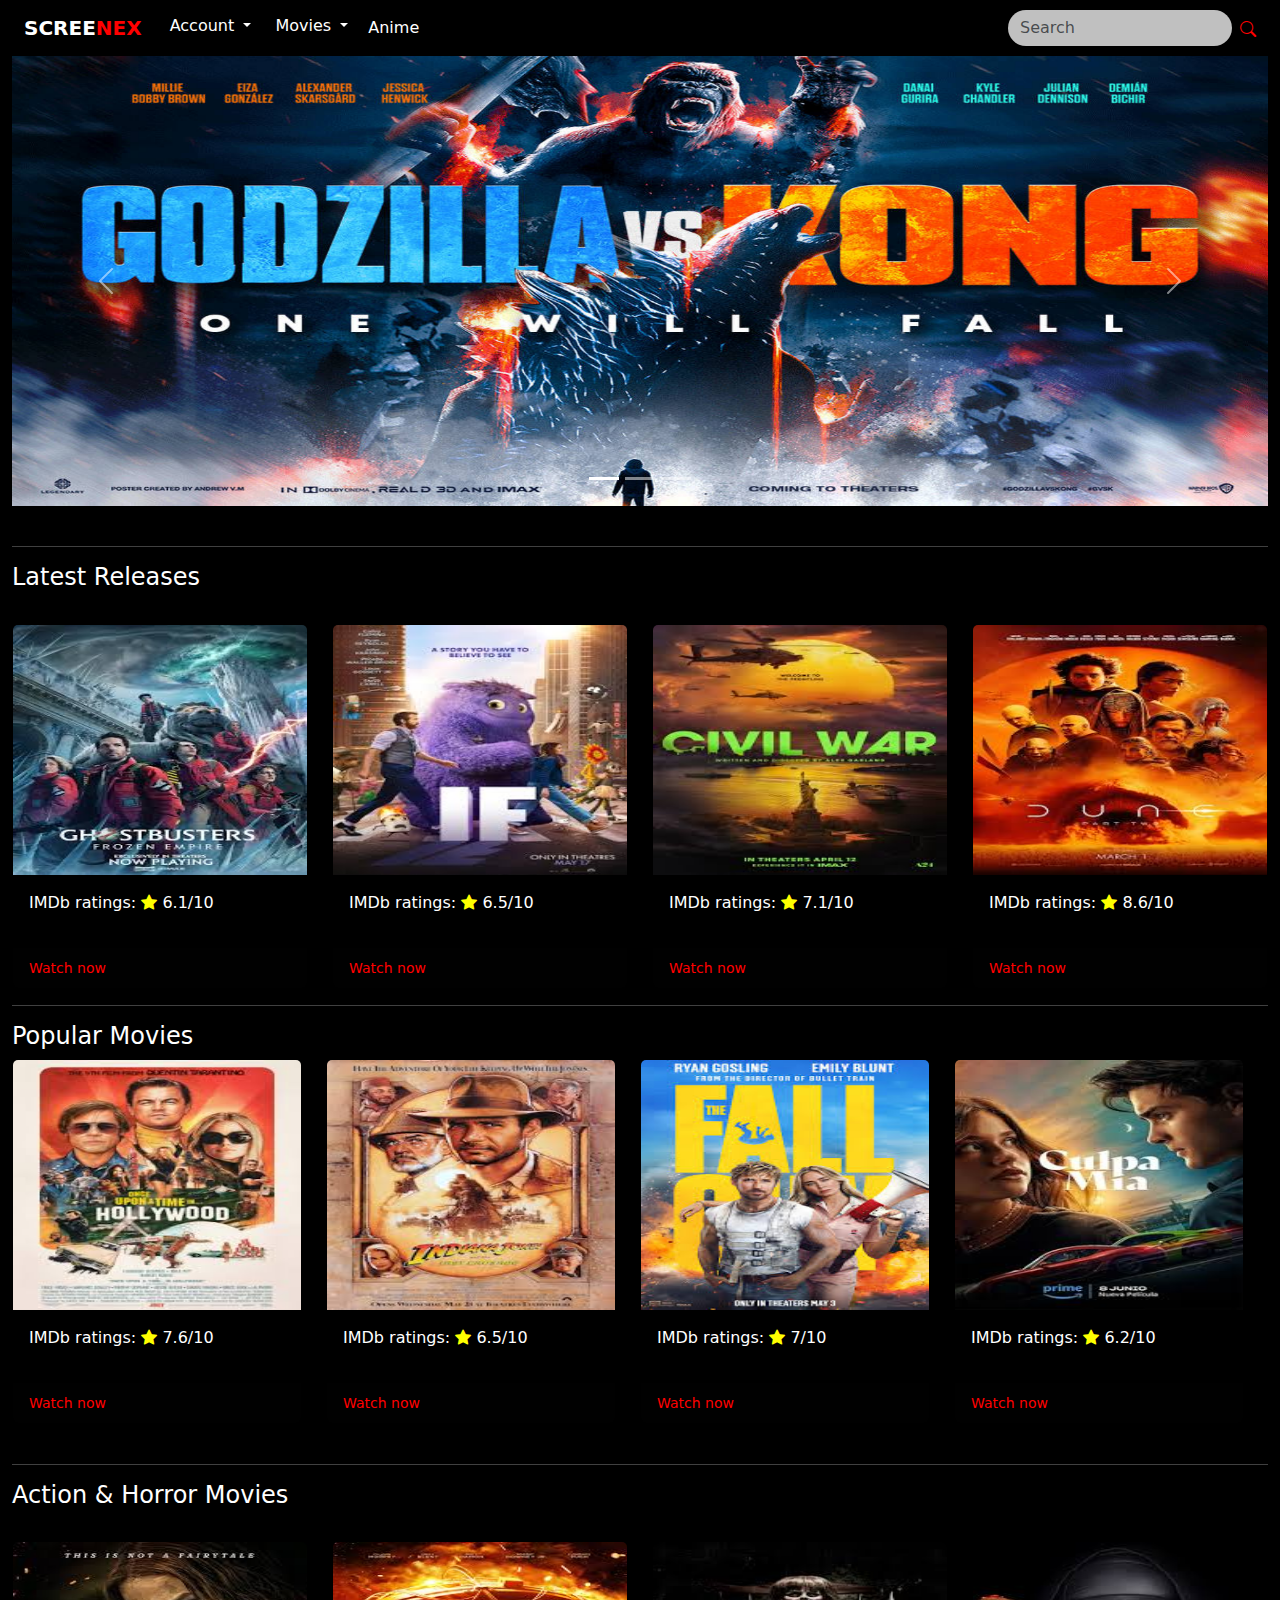
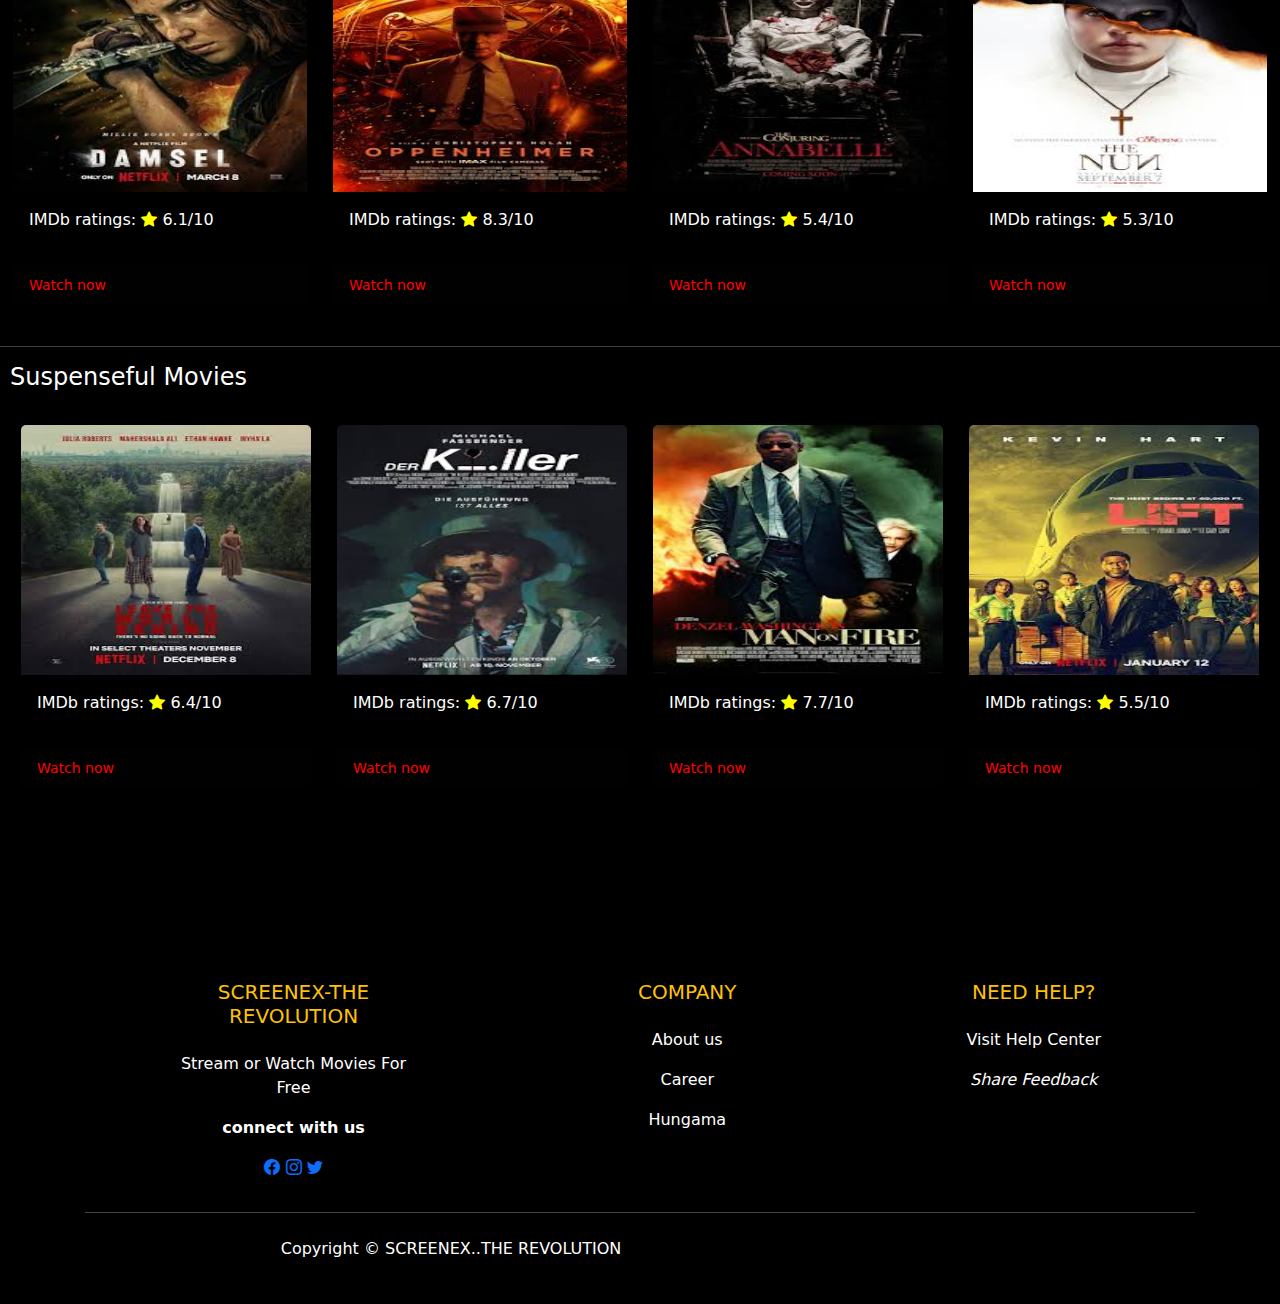
<file: Hollywood.html>
<!DOCTYPE html>
<html lang="en">
<head>
    <meta charset="UTF-8">
    <meta name="viewport" content="width=device-width, initial-scale=1.0">
    <title>Screenex-Watch movies online for free</title>
    <link rel="stylesheet" href="asset/css/style.css">
    <link rel="stylesheet" href="asset/css/bootstrap.min.css">
    <link rel="stylesheet" href="https://cdn.jsdelivr.net/npm/bootstrap-icons@1.11.3/font/bootstrap-icons.min.css">
    
</head>
<body style="background-color: black;">
   <div class="container-fluid">
    <div class="row">
        <div class="col-md-12">
          <nav class="navbar navbar-expand-lg bg-black">
            <div class="container-fluid">
              <a class="navbar-brand" href="index.html"> <b style="color: white;">SCREE</b><b style="color: red;">NEX</b> </a>
              <button class="navbar-toggler" type="button" data-bs-toggle="collapse" data-bs-target="#navbarSupportedContent" aria-controls="navbarSupportedContent" aria-expanded="false" aria-label="Toggle navigation">
                <span class="navbar-toggler-icon"></span>
              </button>
              <div class="collapse navbar-collapse" id="navbarSupportedContent">
                <ul class="navbar-nav me-auto mb-2 mb-lg-0">
                  <div class="dropdown">
                    <button class="btn btn-dark dropdown-toggle" style="color: white; background-color: black; border: none;" type="button" id="dropdownMenuButton1" data-bs-toggle="dropdown" aria-expanded="false">
                      Account
                    </button>
                    <ul class="dropdown-menu" aria-labelledby="dropdownMenuButton1">
                      <li><a class="dropdown-item" href="login.html" style="color: black;">Login</a></li>
                      <li><a class="dropdown-item" href="register.html" style="color: black;">Register</a></li>
                      
                    </ul>
                  </div>
                 
                  <div class="dropdown">
                    <button class="btn btn-dark dropdown-toggle" style="color: white; background-color: black; border: none;" type="button" id="dropdownMenuButton1" data-bs-toggle="dropdown" aria-expanded="false">
                      Movies
                    </button>
                    <ul class="dropdown-menu" aria-labelledby="dropdownMenuButton1">
                      <li><a class="dropdown-item" href="Bollywood.html" style="color: black;">Bollywood</a></li>
                      <li><a class="dropdown-item" href="Hollywood.html" style="color: black;">Hollywood</a></li>
                    </ul>
                  </div>

                 
                  <li class="nav-item">
                    <a class="nav-link active" aria-current="page" href="anime.html" style="color: white;">Anime</a>
                  </li>

                  

                 
                  
                </ul>


                <form class="d-flex" role="search">
                  <input class="form-control me-2" style="border-radius: 20px; background-color: silver; border: none; " type="search" placeholder="Search">
                  <i class="bi bi-search mt-2" style="color: red;"></i>                 
                </form>
              </div>
            </div>
          </nav>
          
          
            </div>
          </div>

<!--corousel-->
<div class="row">
  <div class="col-md-12">

    <div id="carouselExampleCaptions" class="carousel slide">
      <div class="carousel-indicators">
        <button type="button" data-bs-target="#carouselExampleCaptions" data-bs-slide-to="0" class="active" aria-current="true" aria-label="Slide 1"></button>
        <button type="button" data-bs-target="#carouselExampleCaptions" data-bs-slide-to="1" aria-label="Slide 2"></button>
        <button type="button" data-bs-target="#carouselExampleCaptions" data-bs-slide-to="2" aria-label="Slide 3"></button>
      </div>
      <div class="carousel-inner">
        <div class="carousel-item active">
          <img src="asset/image/godzilla_vs_kong_banner_hd_2020___2020_by_andrewvm_ddy7ptk-pre.jpg" class="d-block w-100" alt="..." height="450px" width="700px">
          <div class="carousel-caption d-none d-md-block">                     
          </div>
        </div>

        <div class="carousel-item">
          <img src="asset/image/Kingdom-of-the-Planet-of-the-Apes-Featured.webp" class="d-block w-100" alt="..." height="450px" width="700px">
          <div class="carousel-caption d-none d-md-block">                 
          </div>
        </div>


        <div class="carousel-item">
          <img src="asset/image/furiosa-mad-max-teaser-trailer.webp" class="d-block w-100" alt="..." height="450px" width="700px">
          <div class="carousel-caption d-none d-md-block" >   
          </div>
        </div>
      </div>

      <button class="carousel-control-prev" type="button" data-bs-target="#carouselExampleCaptions" data-bs-slide="prev">
        <span class="carousel-control-prev-icon" aria-hidden="true"></span>
        <span class="visually-hidden">Previous</span>
      </button>
      <button class="carousel-control-next" type="button" data-bs-target="#carouselExampleCaptions" data-bs-slide="next">
        <span class="carousel-control-next-icon" aria-hidden="true"></span>
        <span class="visually-hidden">Next</span>
      </button>
    </div><br>

    <!-- Cards-->

    <div class="head"><hr>
      <h4>Latest Releases</h4>
     </div><br>
     <div class="row">
      <div class="col-md-3">
        <div class="card" style="background-color: black; color: white;">
          <a href="#"><img src="asset/image/ghost buster.jfif" alt="" class="card-img-top" height="250px"></a>
          <div class="card-body">
          
            <p>IMDb ratings: <i class="bi bi-star-fill" style="color: yellow;"></i> 6.1/10</p>
           
          </div>
          <div class="card-footer">
            <small class="text-danger"> <a href="https://www.hotstar.com/in/home?ref=%2Fin" target="_blank" style="color: red; text-decoration: none;">Watch now</a></small>
          </div>
         
        </div>
      </div>
      <div class="col-md-3"> <div class="card" style="background-color: black; color: white;">
        <a href="#"><img src="asset/image/if.jfif" alt="" class="card-img-top" height="250px"></a>
        <div class="card-body">
       
          <p>IMDb ratings: <i class="bi bi-star-fill" style="color: yellow;"></i> 6.5/10</p>
         
        </div>
        <div class="card-footer">
          <small class="text-danger"> <a href="https://www.hotstar.com/in/home?ref=%2Fin" target="_blank" style="color: red; text-decoration: none;">Watch now</a></small>
        </div>
       
      </div></div>
      <div class="col-md-3"> <div class="card" style="background-color: black; color: white;">
        <a  href="#"><img src="asset/image/civil war.jfif" alt="" class="card-img-top" height="250px"></a>
        <div class="card-body">
         
          <p>IMDb ratings: <i class="bi bi-star-fill" style="color: yellow;"></i> 7.1/10</p>
         
        </div>
        <div class="card-footer">
          <small class="text-danger"> <a href="https://www.hotstar.com/in/home?ref=%2Fin" target="_blank" style="color: red; text-decoration: none;">Watch now</a></small>
        </div>
       
      </div></div>
      <div class="col-md-3"> <div class="card" style="background-color: black; color: white;">
        <a href="#"><img src="asset/image/dune.jfif" alt="" class="card-img-top" height="250px"></a>
        <div class="card-body">
          
          <p>IMDb ratings: <i class="bi bi-star-fill" style="color: yellow;"></i> 8.6/10</p>
         
        </div>
        <div class="card-footer">
          <small class="text-danger"> <a href="https://www.hotstar.com/in/home?ref=%2Fin" target="_blank" style="color: red; text-decoration: none;">Watch now</a></small>
        </div>
       
      </div></div>
    </div>
  </div><br>
                  
      <!--drop cards-->



      <div class="head"><hr>
        <h4>Popular Movies</h4>
       </div>
       <br>
       <div class="row">
        <div class="col-md-3">
          <div class="card" style="background-color: black; color: white;">
            <a href="#"><img src="asset/image/holly.jfif" alt="" class="card-img-top" height="250px"></a>
            <div class="card-body">
            
              <p>IMDb ratings: <i class="bi bi-star-fill" style="color: yellow;"></i> 7.6/10</p>
             
            </div>
            <div class="card-footer">
              <small class="text-danger"> <a href="https://www.hotstar.com/in/home?ref=%2Fin" target="_blank" style="color: red; text-decoration: none;">Watch now</a></small>
            </div>
           
          </div>
        </div>
        <div class="col-md-3"> <div class="card" style="background-color: black; color: white;">
          <a href="#"><img src="asset/image/indiana.jfif" alt="" class="card-img-top" height="250px"></a>
          <div class="card-body">
         
            <p>IMDb ratings: <i class="bi bi-star-fill" style="color: yellow;"></i> 6.5/10</p>
           
          </div>
          <div class="card-footer">
            <small class="text-danger"> <a href="https://www.hotstar.com/in/home?ref=%2Fin" target="_blank" style="color: red; text-decoration: none;">Watch now</a></small>
          </div>
         
        </div></div>
        <div class="col-md-3"> <div class="card" style="background-color: black; color: white;">
          <a  href="#"><img src="asset/image/fall guy.jfif" alt="" class="card-img-top" height="250px"></a>
          <div class="card-body">
           
            <p>IMDb ratings: <i class="bi bi-star-fill" style="color: yellow;"></i> 7/10</p>
           
          </div>
          <div class="card-footer">
            <small class="text-danger"> <a href="https://www.hotstar.com/in/home?ref=%2Fin" target="_blank" style="color: red; text-decoration: none;">Watch now</a></small>
          </div>
         
        </div></div>
        <div class="col-md-3"> <div class="card" style="background-color: black; color: white;">
          <a href="#"><img src="asset/image/my flt.jfif" alt="" class="card-img-top" height="250px"></a>
          <div class="card-body">
            
            <p>IMDb ratings: <i class="bi bi-star-fill" style="color: yellow;"></i> 6.2/10</p>
           
          </div>
          <div class="card-footer">
            <small class="text-danger"> <a href="https://www.hotstar.com/in/home?ref=%2Fin" target="_blank" style="color: red; text-decoration: none;">Watch now</a></small>
          </div>
         
        </div></div>
      </div>
    </div><br>

    <!--card-->

    <div class="head"><hr>
      <h4>Action & Horror Movies </h4>
     </div><br>
     <div class="row">
      <div class="col-md-3">
        <div class="card" style="background-color: black; color: white;">
          <a href="#"><img src="asset/image/damsel.jfif" alt="" class="card-img-top" height="250px"></a>
          <div class="card-body">
          
            <p>IMDb ratings: <i class="bi bi-star-fill" style="color: yellow;"></i> 6.1/10</p>
           
          </div>
          <div class="card-footer">
            <small class="text-danger"> <a href="https://www.hotstar.com/in/home?ref=%2Fin" target="_blank" style="color: red; text-decoration: none;">Watch now</a></small>
          </div>
         
        </div>
      </div>
      <div class="col-md-3"> <div class="card" style="background-color: black; color: white;">
        <a href="#"><img src="asset/image/open.jfif" alt="" class="card-img-top" height="250px"></a>
        <div class="card-body">
       
          <p>IMDb ratings: <i class="bi bi-star-fill" style="color: yellow;"></i> 8.3/10</p>
         
        </div>
        <div class="card-footer">
          <small class="text-danger"> <a href="https://www.hotstar.com/in/home?ref=%2Fin" target="_blank" style="color: red; text-decoration: none;">Watch now</a></small>
        </div>
       
      </div></div>
      <div class="col-md-3"> <div class="card" style="background-color: black; color: white;">
        <a  href="#"><img src="asset/image/ana.jfif" alt="" class="card-img-top" height="250px"></a>
        <div class="card-body">
         
          <p>IMDb ratings: <i class="bi bi-star-fill" style="color: yellow;"></i> 5.4/10</p>
         
        </div>
        <div class="card-footer">
          <small class="text-danger"> <a href="https://www.hotstar.com/in/home?ref=%2Fin" target="_blank" style="color: red; text-decoration: none;">Watch now</a></small>
        </div>
       
      </div></div>
      <div class="col-md-3"> <div class="card" style="background-color: black; color: white;">
        <a href="#"><img src="asset/image/nun.jfif" alt="" class="card-img-top" height="250px"></a>
        <div class="card-body">
          
          <p>IMDb ratings: <i class="bi bi-star-fill" style="color: yellow;"></i> 5.3/10</p>
         
        </div>
        <div class="card-footer">
          <small class="text-danger"> <a href="https://www.hotstar.com/in/home?ref=%2Fin" target="_blank" style="color: red; text-decoration: none;">Watch now</a></small>
        </div>
       
      </div></div>
    </div>
  </div><br>
<!--cards-->
<div class="head"><hr>
  <h4 style="margin-left: 10px;">Suspenseful Movies</h4>
 </div><br>
 <div class="row ms-2 me-2" >
  <div class="col-md-3">
    <div class="card" style="background-color: black; color: white;">
      <a href="#"><img src="asset/image/ltw.jfif" alt="" class="card-img-top" height="250px"></a>
      <div class="card-body">
      
        <p>IMDb ratings: <i class="bi bi-star-fill" style="color: yellow;"></i> 6.4/10</p>
       
      </div>
      <div class="card-footer">
        <small class="text-danger"> <a href="https://www.hotstar.com/in/home?ref=%2Fin" target="_blank" style="color: red; text-decoration: none;">Watch now</a></small>
      </div>
     
    </div>
  </div>
  <div class="col-md-3"> <div class="card" style="background-color: black; color: white;">
    <a href="#"><img src="asset/image/the killer.jfif" alt="" class="card-img-top" height="250px"></a>
    <div class="card-body">
   
      <p>IMDb ratings: <i class="bi bi-star-fill" style="color: yellow;"></i> 6.7/10</p>
     
    </div>
    <div class="card-footer">
      <small class="text-danger"> <a href="https://www.hotstar.com/in/home?ref=%2Fin" target="_blank" style="color: red; text-decoration: none;">Watch now</a></small>
    </div>
   
  </div></div>
  <div class="col-md-3"> <div class="card" style="background-color: black; color: white;">
    <a  href="#"><img src="asset/image/man fire.jfif" alt="" class="card-img-top" height="250px"></a>
    <div class="card-body">
     
      <p>IMDb ratings: <i class="bi bi-star-fill" style="color: yellow;"></i> 7.7/10</p>
     
    </div>
    <div class="card-footer">
      <small class="text-danger"> <a href="https://www.hotstar.com/in/home?ref=%2Fin" target="_blank" style="color: red; text-decoration: none;">Watch now</a></small>
    </div>
   
  </div></div>
  <div class="col-md-3"> <div class="card" style="background-color: black; color: white;">
    <a href="#"><img src="asset/image/lift.jfif" alt="" class="card-img-top" height="250px"></a>
    <div class="card-body">
      
      <p>IMDb ratings: <i class="bi bi-star-fill" style="color: yellow;"></i> 5.5/10</p>
     
    </div>
    <div class="card-footer">
      <small class="text-danger"> <a href="https://www.hotstar.com/in/home?ref=%2Fin" target="_blank" style="color: red; text-decoration: none;">Watch now</a></small>
    </div>
   
  </div></div>
</div>
</div><br>





                    <!--footer-->

                    <footer class="bg-black text-white pt-5 pb-4">

                      <div class="container text-center text-md-left">
                    
                        <div class="row text-center text-md-left">
                          <div class="col-md-3 col-lg-3 col-xl-3 mx-auto mt-3">
                            <h5 class="text-uppercase mb-4 font-weight-bold text-warning"> SCREENEX-THE REVOLUTION </h5>
                            <p>Stream or Watch Movies For Free</p>
                           <p><strong>connect with us</strong></p>
                    
                          <p><a href="https://www.facebook.com/" target="_blank"><i class="bi bi-facebook"></i></a>
                            <a href="https://www.instagram.com/" target="_blank"><i class="bi bi-instagram"></i></a>
                            <a href="https://x.com/?lang=en" target="_blank"><i class="bi bi-twitter"></i></a>
                          </p>
                          
                    
                          </div>
                            <div class="col-md-2 col-lg-2 mx-auto mt-3">
                              <a href="#" style="text-decoration: none;"> <h5 class="text-uppercase mb-4 font-weight-bold text-warning">Company</h5></a> 
                              <p>
                                <a href="#" class="text-white" style="text-decoration: none;">About us</a>
                              </p>
                              <p>
                                <a href="#" class="text-white" style="text-decoration: none;">Career</a>
                              </p>
                              <p>
                                <a href="#" class="text-white" style="text-decoration: none;">Hungama</a>
                              </p>
                            </div>
                            <div class="col-md-3 col-lg-2 col-xl-2 mx-auto mt-3">
                              <h5 class="text-uppercase mb-4 font-weight-bold text-warning">Need Help?</h5>
                              <p>
                                <i class="fa fa-home mr-3"></i> Visit Help Center
                              </p>
                              <p>
                                <i class="fa fa-home mr-3">Share Feedback</i> 
                              </p>
                             
                            </div>
                    
                        </div>
                    
                        <hr class="mb-4">
                        <div class="row align-items-center">
                          <div class="col-md-7 col-lg-8">
                            <p>Copyright &copy; SCREENEX..THE REVOLUTION</p>
                      
                      </div>
                    
                      </div>
                      
                    
                      </footer>
                    <!--footer-->

  
  
  
  
  
    <script src="https://cdn.jsdelivr.net/npm/bootstrap@5.0.2/dist/js/bootstrap.bundle.min.js" integrity="sha384-MrcW6ZMFYlzcLA8Nl+NtUVF0sA7MsXsP1UyJoMp4YLEuNSfAP+JcXn/tWtIaxVXM" crossorigin="anonymous"></script>
  </body>
  </html>
</file>
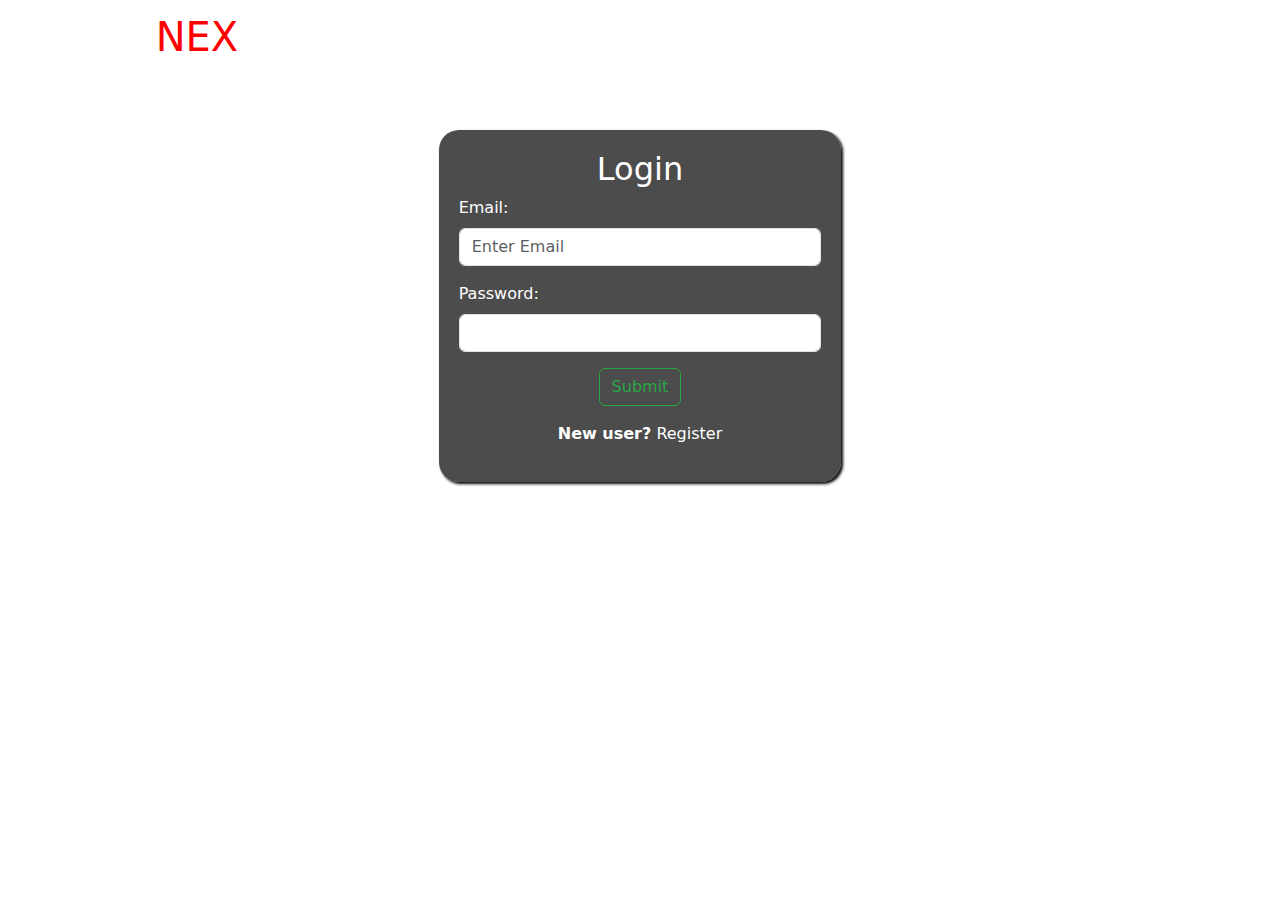
<file: login.html>
<!DOCTYPE html>
<html lang="en">
<head>
    <meta charset="UTF-8">
    <meta name="viewport" content="width=device-width, initial-scale=1.0">
    <title>Screenex - Register</title>
    <link rel="stylesheet" href="asset/css/style.css">
    <link rel="stylesheet" href="asset/css/bootstrap.min.css">
    <style>
        .register-page {
            background-image: url('https://cdn.mos.cms.futurecdn.net/rDJegQJaCyGaYysj2g5XWY.jpg');
            background-repeat: no-repeat;
            background-size: cover;
            background-attachment: fixed;
            margin: 0;
            padding: 0;
            color: white;
        }
        .form-container {
            box-shadow: 2px 2px 3px 0px black;
            padding: 20px;
            border-radius: 20px;
            background: rgba(0, 0, 0, 0.7);
        }
        .navbar {
            background-color: transparent
        }
        .navbar-brand h1 {
            color: white;
            font-weight: 500;
        }
        .btn-outline-success {
            border-color: #28a745;
            color: #28a745;
        }
        .btn-outline-success:hover {
            background-color: #28a745;
            color: white;
        }
        a {
            color: white;
        }
    </style>
</head>
<body class="register-page">
    <div class="container-fluid">
        <nav class="navbar navbar-expand-lg">
            <div class="container-fluid">
                <a class="navbar-brand" href="index.html">
                    <h1>SCREE<span style="color: red;">NEX</span></h1>
                </a>
            </div>
        </nav>

        <div class="row justify-content-center mt-5">
            <div class="col-md-6 col-lg-4">
                <div class="form-container">
                    <h2 class="text-center">Login</h2>
                    <form>
                        
                        <div class="mb-3">
                            <label for="email" class="form-label">Email:</label>
                            <input type="email" class="form-control" id="email" placeholder="Enter Email">
                        </div>
                        <div class="mb-3">
                            <label for="password" class="form-label">Password:</label>
                            <input type="password" class="form-control" id="password">
                        </div>
                        <div class="text-center">
                            <button class="btn btn-outline-success" type="submit">Submit</button>
                        </div>
                        <p class="text-center mt-3">
                            <strong>New user?</strong> <a href="register.html" style="text-decoration: none;">Register</a>
                        </p>
                    </form>
                </div>
            </div>
        </div>
    </div>

    <script src="https://cdn.jsdelivr.net/npm/bootstrap@5.0.2/dist/js/bootstrap.bundle.min.js" integrity="sha384-MrcW6ZMFYlzcLA8Nl+NtUVF0sA7MsXsP1UyJoMp4YLEuNSfAP+JcXn/tWtIaxVXM" crossorigin="anonymous"></script>  
</body>
</html>
</file>
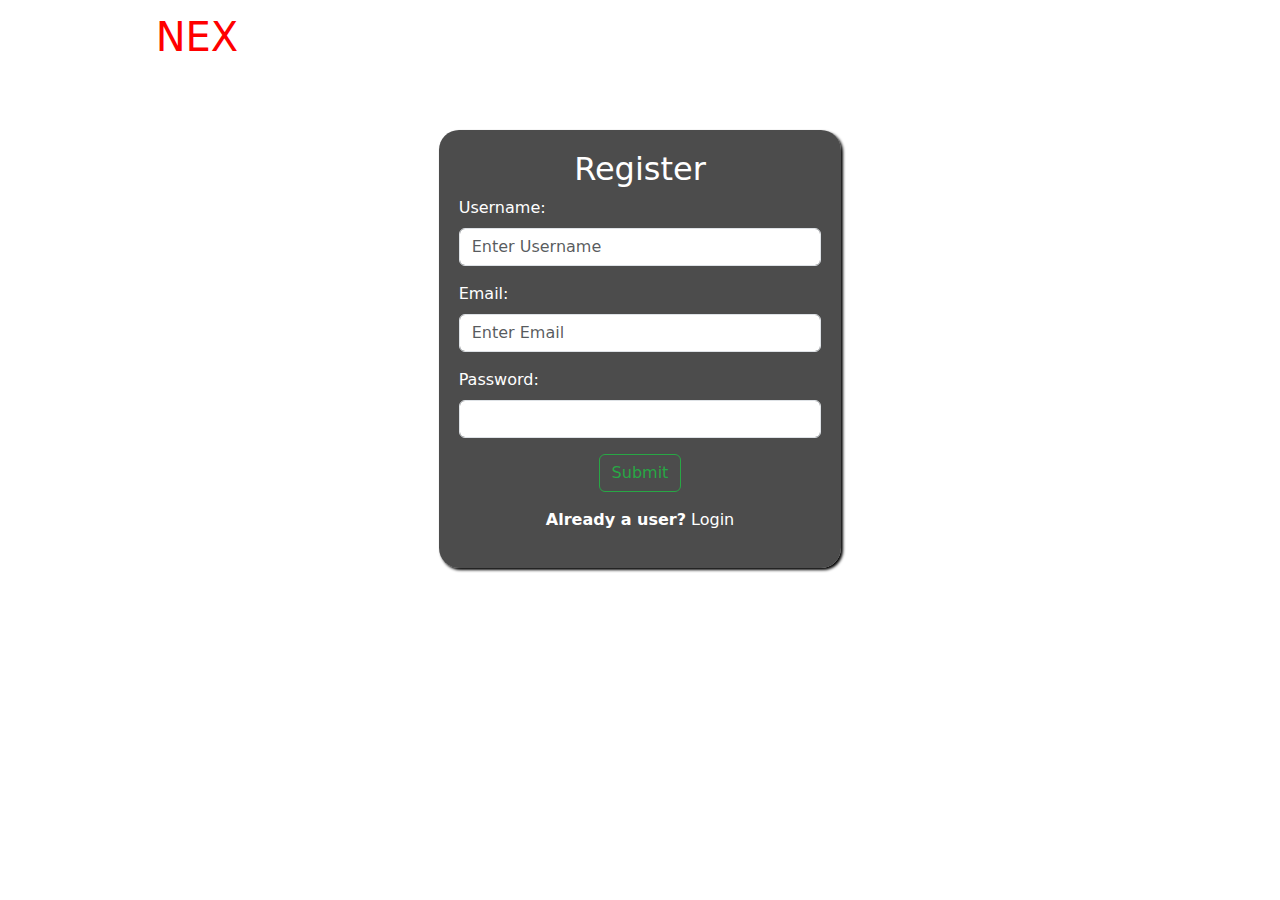
<file: register.html>
<!DOCTYPE html>
<html lang="en">
<head>
    <meta charset="UTF-8">
    <meta name="viewport" content="width=device-width, initial-scale=1.0">
    <title>Screenex - Register</title>
    <link rel="stylesheet" href="asset/css/style.css">
    <link rel="stylesheet" href="asset/css/bootstrap.min.css">
    <style>
        .register-page {
            background-image: url('https://cdn.mos.cms.futurecdn.net/rDJegQJaCyGaYysj2g5XWY.jpg');
            background-repeat: no-repeat;
            background-size: cover;
            background-attachment: fixed;
            margin: 0;
            padding: 0;
            color: white;
        }
        .form-container {
            box-shadow: 2px 2px 3px 0px black;
            padding: 20px;
            border-radius: 20px;
            background: rgba(0, 0, 0, 0.7);
        }
        .navbar {
            background-color: transparent
        }
        .navbar-brand h1 {
            color: white;
            font-weight: 500;
        }
        .btn-outline-success {
            border-color: #28a745;
            color: #28a745;
        }
        .btn-outline-success:hover {
            background-color: #28a745;
            color: white;
        }
        a {
            color: white;
        }
    </style>
</head>
<body class="register-page">
    <div class="container-fluid">
        <nav class="navbar navbar-expand-lg">
            <div class="container-fluid">
                <a class="navbar-brand" href="index.html">
                    <h1>SCREE<span style="color: red;">NEX</span></h1>
                </a>
            </div>
        </nav>

        <div class="row justify-content-center mt-5">
            <div class="col-md-6 col-lg-4">
                <div class="form-container">
                    <h2 class="text-center">Register</h2>
                    <form>
                        <div class="mb-3">
                            <label for="username" class="form-label">Username:</label>
                            <input type="text" class="form-control" id="username" placeholder="Enter Username">
                        </div>
                        <div class="mb-3">
                            <label for="email" class="form-label">Email:</label>
                            <input type="email" class="form-control" id="email" placeholder="Enter Email">
                        </div>
                        <div class="mb-3">
                            <label for="password" class="form-label">Password:</label>
                            <input type="password" class="form-control" id="password">
                        </div>
                        <div class="text-center">
                            <button class="btn btn-outline-success" type="submit">Submit</button>
                        </div>
                        <p class="text-center mt-3">
                            <strong>Already a user?</strong> <a href="login.html" style="text-decoration: none;">Login</a>
                        </p>
                    </form>
                </div>
            </div>
        </div>
    </div>

    <script src="https://cdn.jsdelivr.net/npm/bootstrap@5.0.2/dist/js/bootstrap.bundle.min.js" integrity="sha384-MrcW6ZMFYlzcLA8Nl+NtUVF0sA7MsXsP1UyJoMp4YLEuNSfAP+JcXn/tWtIaxVXM" crossorigin="anonymous"></script>  
</body>
</html>
</file>
<file: asset/css/style.css>
.head{
    color: white;

}


.header{
    color: white;
    text-align: center;
    justify-content: center;
}





.card:hover{
    transform: scale(1.15s);
    transition: all 0.3s;
}



.suggested:hover{
    transform: scale(1.15s);
    transition: all0.3s;
}

.suggested{
    text-align: center;
    justify-content: center;
    color: white;
    margin-top: 10px;
}


/* form */

.container{
    width: 400px;
    border: 3px solid black;
    margin-top: 100px;
    box-shadow: 2px black;
 }


 #text{
    color: white;
    margin-left: 70%;
 }



 .txt{
    color: white;
    align-items: center;
     justify-content: center;
     margin-left: 20px;
text-decoration: none;
margin-top: 60px;
margin-bottom: 60px;
     
 }


.card:hover{
    transform: scale(1.15);

}
.card{
    transition: all 0.3s;
}


video{
    position: relative;
    width: auto;
    height: 100%;
}

#exampleInputEmail1{
           width: 17em;
           height: 30px;
}

#exampleInputPassword1{
    width: 17em;
    height: 30px;
}
</file>
